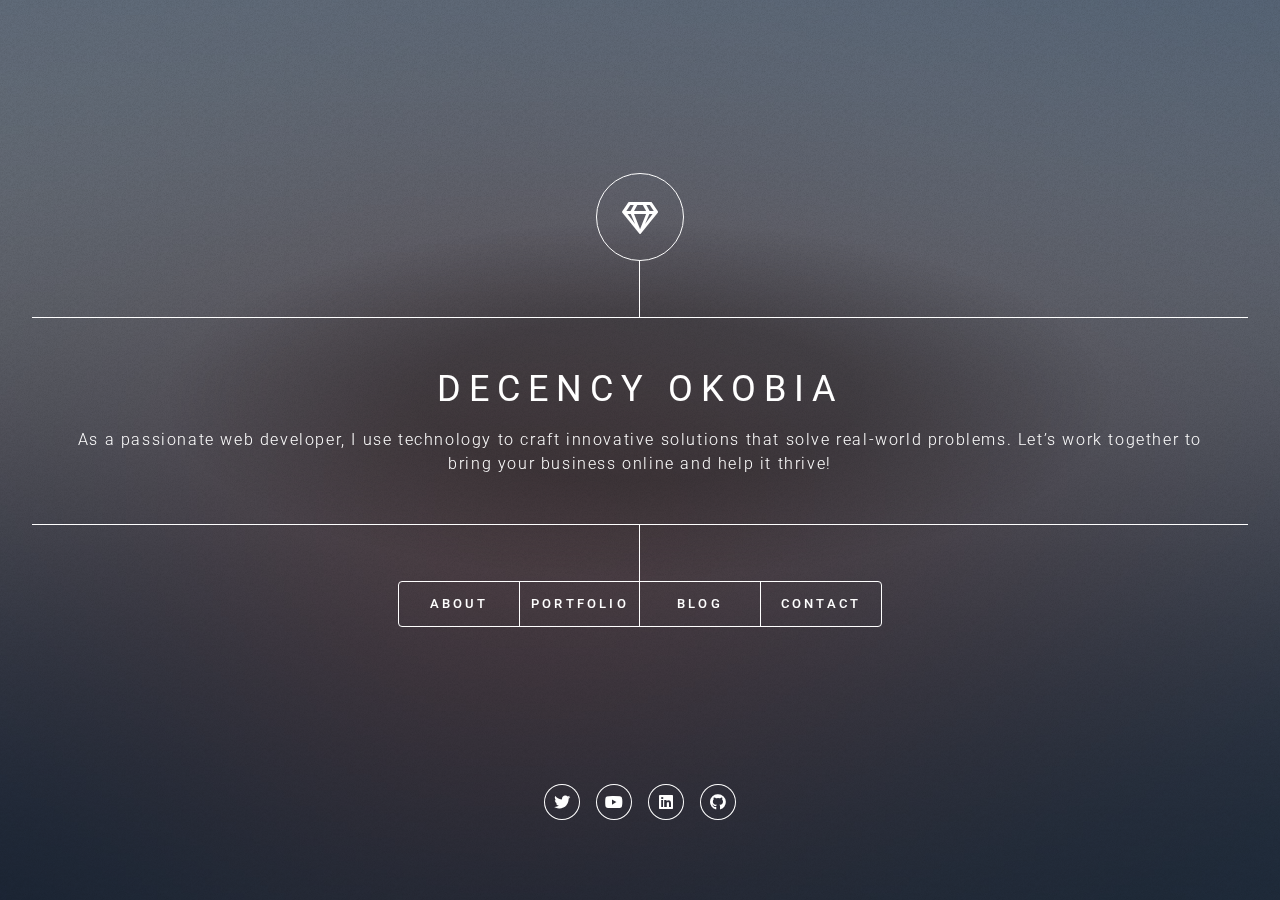
<file: index.html>
<!DOCTYPE html>
<html lang="en">

<head>
	<meta charset="UTF-8">
	<meta name="viewport" content="width=device-width, initial-scale=1.0, user-scalable=no">
	<meta http-equiv="X-UA-Compatible" content="IE=edge">
	<title>Decency Okobia | Web Developer & ICU Nurse | Portfolio</title>
	<meta name="description"
		content="Decency Okobia's portfolio showcasing web development projects, skills in HTML, CSS, JavaScript, React, and a passion for healthcare technology.">
	<meta property="og:title" content="Decency Okobia | Web Developer & ICU Nurse Portfolio">
	<meta property="og:description"
		content="Explore Decency Okobia's portfolio with web development projects and learn about the transition from ICU nurse to tech enthusiast.">
	<meta property="og:image" content="url to thumbnail image">
	<meta property="og:url" content="your website url">

	<link rel="icon" href="./images/decency-favIcon.svg.ico" type="image/x-icon">
	<link rel="icon" href="https://www.yoursite.com/images/decency-favIcon.ico" type="image/x-icon">
	<link rel="icon" href="https://www.yoursite.com/images/decency-favIcon.png" type="image/png">
	<link rel="apple-touch-icon" href="https://www.yoursite.com/images/apple-icon.png">

	<link rel="canonical" href="https://www.yoursite.com/">


	<link rel="stylesheet" href="assets/css/main.css" />
	<noscript>
		<link rel="stylesheet" href="assets/css/noscript.css" />
	</noscript>
</head>

<body class="is-preload">

	<!-- Wrapper -->
	<div id="wrapper">

		<!-- Header -->
		<header id="header">
			<div class="logo">
				<span class="icon fa-gem"></span>
			</div>
			<div class="content">
				<div class="inner">
					<h1>Decency Okobia</h1>
					<p>As a passionate web developer, I use technology to craft innovative solutions that solve
						real-world problems. Let’s work together to bring your business online and help it thrive!</p>

				</div>
			</div>
			<nav>
				<ul>
					<li><a href="#about">About</a></li>
					<li><a href="#portfolio">Portfolio</a></li>
					<li><a href="#blog">Blog</a></li>
					<li><a href="#contact">Contact</a></li>
					<!--<li><a href="#elements">Elements</a></li>-->
				</ul>
			</nav>
		</header>

		<!-- Main -->
		<div id="main">

			<!-- About -->
			<article id="about">
				<h2 class="major">About</h2>
				<p>Hi, I’m Decency! With 8 years of experience as a registered nurse, I’ve worked across
					various fields — ophthalmic, general surgery, medical wards, and intensive care. My journey in
					healthcare taught me the value of precision, problem-solving, and continuous learning.</p>

				<p>Along the way, I developed a deep passion for technology and how it impacts every industry. This
					fascination led me to teach myself web development, where I’ve learned to craft beautiful,
					functional websites. Today, I help businesses and individuals bring their ideas online, creating
					websites that are not only visually appealing but also user-friendly and effective in reaching a
					wider audience.</p>

				<p>Whether you're a small business, a startup, or an individual with a vision, I’m here to help you
					create a strong online presence that stands out.<a href="#portfolio" class="myPortfolioLinks"> See
						my portfolio.</a></p>
			</article>

			<!-- Portfolio -->
			<article id="portfolio">
				<h2 class="major">Portfolio</h2>
				<span class="image main"><a href="https://decencyokobia.github.io/landing-page1/" target="_blank"><img
							src="images/Landing Page.webp" alt="Landing Page" loading="lazy" /></a></span>
				<p>Landing page built with HTML and CSS. Click image above to view.<span> Read about project <a
							class="myPortfolioLinks"
							href="https://github.com/decencyokobia/landing-page1#project-overview" target="_blank">
							here</a>.</span></p>
				<span class="image main"><a href="https://decencyokobia.github.io/ironing4-you/" target="_blank"><img
							src="images/ironing4you.webp" alt="Ironing4you website screenschoot"
							loading="lazy" /></a></span>
				<p>Ironing4you is one of my client's website. It was built with HTML, CSS and JavaScript. Click the
					image above to view.</p>
				<span class="image main"><a href="https://decencyokobia.github.io/Landing-Page-Fictional-Product-/"
						target="_blank"><img src="images/Product Landing Page.webp"
							alt="Product Landing Page website screenschoot" loading="lazy" /></a></span>
				<p>Product landing page built with HTML, CSS and JavaScript. Click the image above to view.
					<span>Read about project <a class="myPortfolioLinks"
							href="https://github.com/decencyokobia/Landing-Page-Fictional-Product-/blob/main/README.md"
							target="_blank">here</a>.</span>
				</p>
				<span class="image main"><a href="https://decencyokobia.github.io/BMI-Calculator/" target="_blank"><img
							src="images/BMI Calculator.webp" alt="bmi calculator app screenschoot" /></a></span>
				<p>BMI Calculator App built with HTML, CSS and JavaScript. Click the image above to view.<span> Read
						about project<a class="myPortfolioLinks" href="https://github.com/decencyokobia/BMI-Calculator"
							target="_blank"> here</a>.</span></p>
				<span class="image main"><a href="https://decencyokobia.github.io/Password-Generator/"
						target="_blank"><img src="images/Password Generator.webp"
							alt="Password Generator app screenschoot" /></a></span>
				<p>Password Generator App built with HTML, CSS and JavaScript. Click the image above to view.<span> Read
						about project
						<a class="myPortfolioLinks" href="https://github.com/decencyokobia/Password-Generator"
							target="_blank">here</a></span></p>
				<span class="image main"><a href="https://decencyokobia.github.io/todolist/" target="_blank"><img
							src="images/todolist.webp" alt="screenshot of todolist app" /></a></span>
				<p>TodoList App built with React and hosted via gh-pages on GitHub. Read about project <span
						class="myPortfolioLinks"><a href="https://github.com/decencyokobia/todolist"
							target="_blank">here</a></span></p>
				<span class="image main"><a href="https://decencyokobia.github.io/expense-tracker/" target="_blank"><img
							src="images/Expense Tracker.webp" alt="screenshot of expense tracker app" /></a></span>
				<p>Expense-Tracker built with React and axios to fetch weather data. Read about project <span
						class="myPortfolioLinks"><a href="https://github.com/decencyokobia/expense-tracker"
							target="_blank">here</a></span></p>
				<p>Ready to bring your ideas to life? Let's collaborate and create something amazing together.
					<span class="myPortfolioLinks"><a href="#contact">Get in Touch</a></span>
				</p>

			</article>

			<!-- blog -->
			<article id="blog">
				<h2 class="major">Blog</h2>
				<h3>My Journey into Programming: From ICU Nurse to Tech Enthusiast</h3>
				<span class="image main"><img src="images/programming-blog.webp"
						alt="image of a programming language" /></span>

				<p>My journey into programming began on November 17, 2024. By profession, I’m a registered nurse, and
					I’ve worked in various specialties. Currently, I’m an ICU nurse and also pursuing my master’s degree
					in advanced practice nursing. I absolutely love my work—caring for critically ill patients and
					striving to provide the best nursing care I can. However, I’ve also been fascinated by how
					technology is transforming healthcare delivery, and I want to be part of that change.</p>

				<p>Although I’ve only been on this programming journey for less than 5 months, I’ve already taught
					myself the fundamentals of HTML, CSS, JavaScript, and am now diving into React. Using these
					technologies, I’ve created static webpages and several small apps, all of which you can explore on
					my <a href="#portfolio" target="_blank" class="myPortfolioLinks">portfolio page</a>.</p>

				<p>The path has definitely come with its challenges. Balancing a 12-hour shift, coupled with 3-hour
					daily commutes, hasn’t been easy. But despite the exhaustion, I’ve managed to stay motivated and
					push through. I’m not trying to pat myself on the back, but I’m proud of the effort I’ve put in so
					far.</p>

				<p>I’ve started this blog to document my journey—both the highs and the lows. I plan to write about the
					technologies I’ve studied, the projects I’ve worked on, and the lessons I’ve learned along the way.
					This blog will serve as a record of my progress and a way to reflect on how far I’ve come.</p>

				<p>If you happen to come across my website or blog, I’d love to hear your thoughts. Please feel free to
					<a href="mailto:deelovestocode@gmail.com" class="myPortfolioLinks">email me</a> any suggestions,
					tips, or advice on how to make this
					journey smoother. I’d really
					appreciate it.
				</p>

				<p>Stay tuned for my next post, where I’ll be diving into HTML—why I think it’s essential and how I’ve
					managed to study it despite a packed schedule.</p>


			</article>


			<!-- Contact -->
			<article id="contact">
				<h2 class="major">Contact</h2>
				<form method="post" action="https://formspree.io/f/mqaeoyyn">
					<div class="fields">
						<div class="field half">
							<label for="name">Name</label>
							<input type="text" name="name" id="name" />
						</div>
						<div class="field half">
							<label for="email">Email</label>
							<input type="text" name="email" id="email" />
						</div>
						<div class="field">
							<label for="message">Message</label>
							<textarea name="message" id="message" rows="4"></textarea>
						</div>
					</div>
					<ul class="actions">
						<li><input type="submit" value="Send Message" class="primary" /></li>
						<li><input type="reset" value="Reset" /></li>
					</ul>
				</form>
				<ul class="icons">
					<li><a href="https://x.com/decency_codes" target="_blank" class="icon brands fa-twitter"><span
								class="label">Twitter</span></a></li>
					<li><a href="https://www.youtube.com/channel/UClxetwDeWZrPzhiRKoIe2nA" target="_blank"
							class="icon brands fa-youtube"><span class="label">YouTube</span></a></li>
					<li><a href="https://www.linkedin.com/in/decency-okobia/" target="_blank"
							class="icon brands fa-linkedin"><span class="label">LinkedIn</span></a></li>
					<li><a href="https://github.com/decencyokobia" target="_blank" class="icon brands fa-github"><span
								class="label">GitHub</span></a></li>
				</ul>
			</article>


		</div>

		<!-- Footer -->
		<footer id="footer">
			<ul class="icons">
				<li><a href="https://x.com/decency_codes" target="_blank" class="icon brands fa-twitter"><span
							class="label">Twitter</span></a></li>
				<li><a href="https://www.youtube.com/channel/UClxetwDeWZrPzhiRKoIe2nA" target="_blank"
						class="icon brands fa-youtube"><span class="label">YouTube</span></a></li>
				<li><a href="https://www.linkedin.com/in/decency-okobia/" target="_blank"
						class="icon brands fa-linkedin"><span class="label">LinkedIn</span></a></li>
				<li><a href="https://github.com/decencyokobia" target="_blank" class="icon brands fa-github"><span
							class="label">GitHub</span></a></li>
			</ul>
		</footer>

	</div>

	<!-- BG -->
	<div id="bg"></div>

	<!-- Scripts -->
	<script src="assets/js/jquery.min.js"></script>
	<script src="assets/js/browser.min.js"></script>
	<script src="assets/js/breakpoints.min.js"></script>
	<script src="assets/js/util.js"></script>
	<script src="assets/js/main.js"></script>

</body>

</html>
</file>
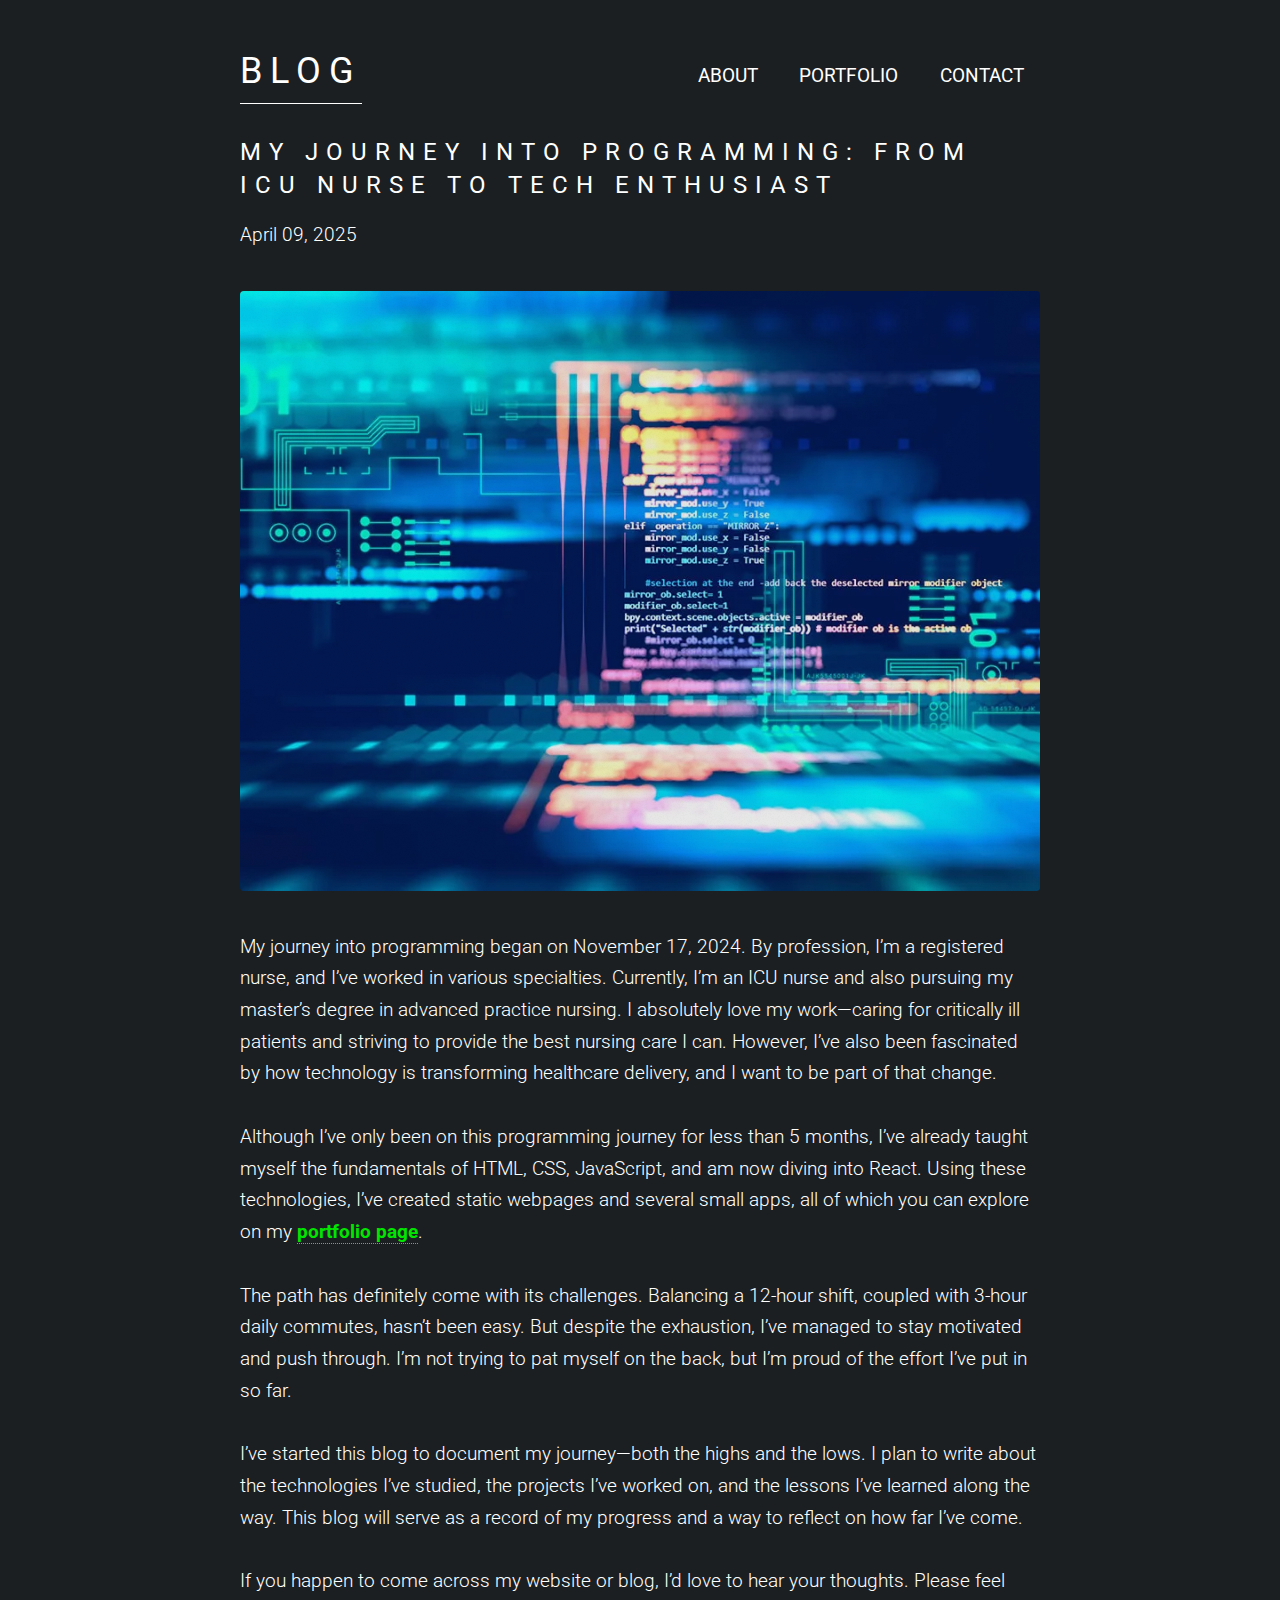
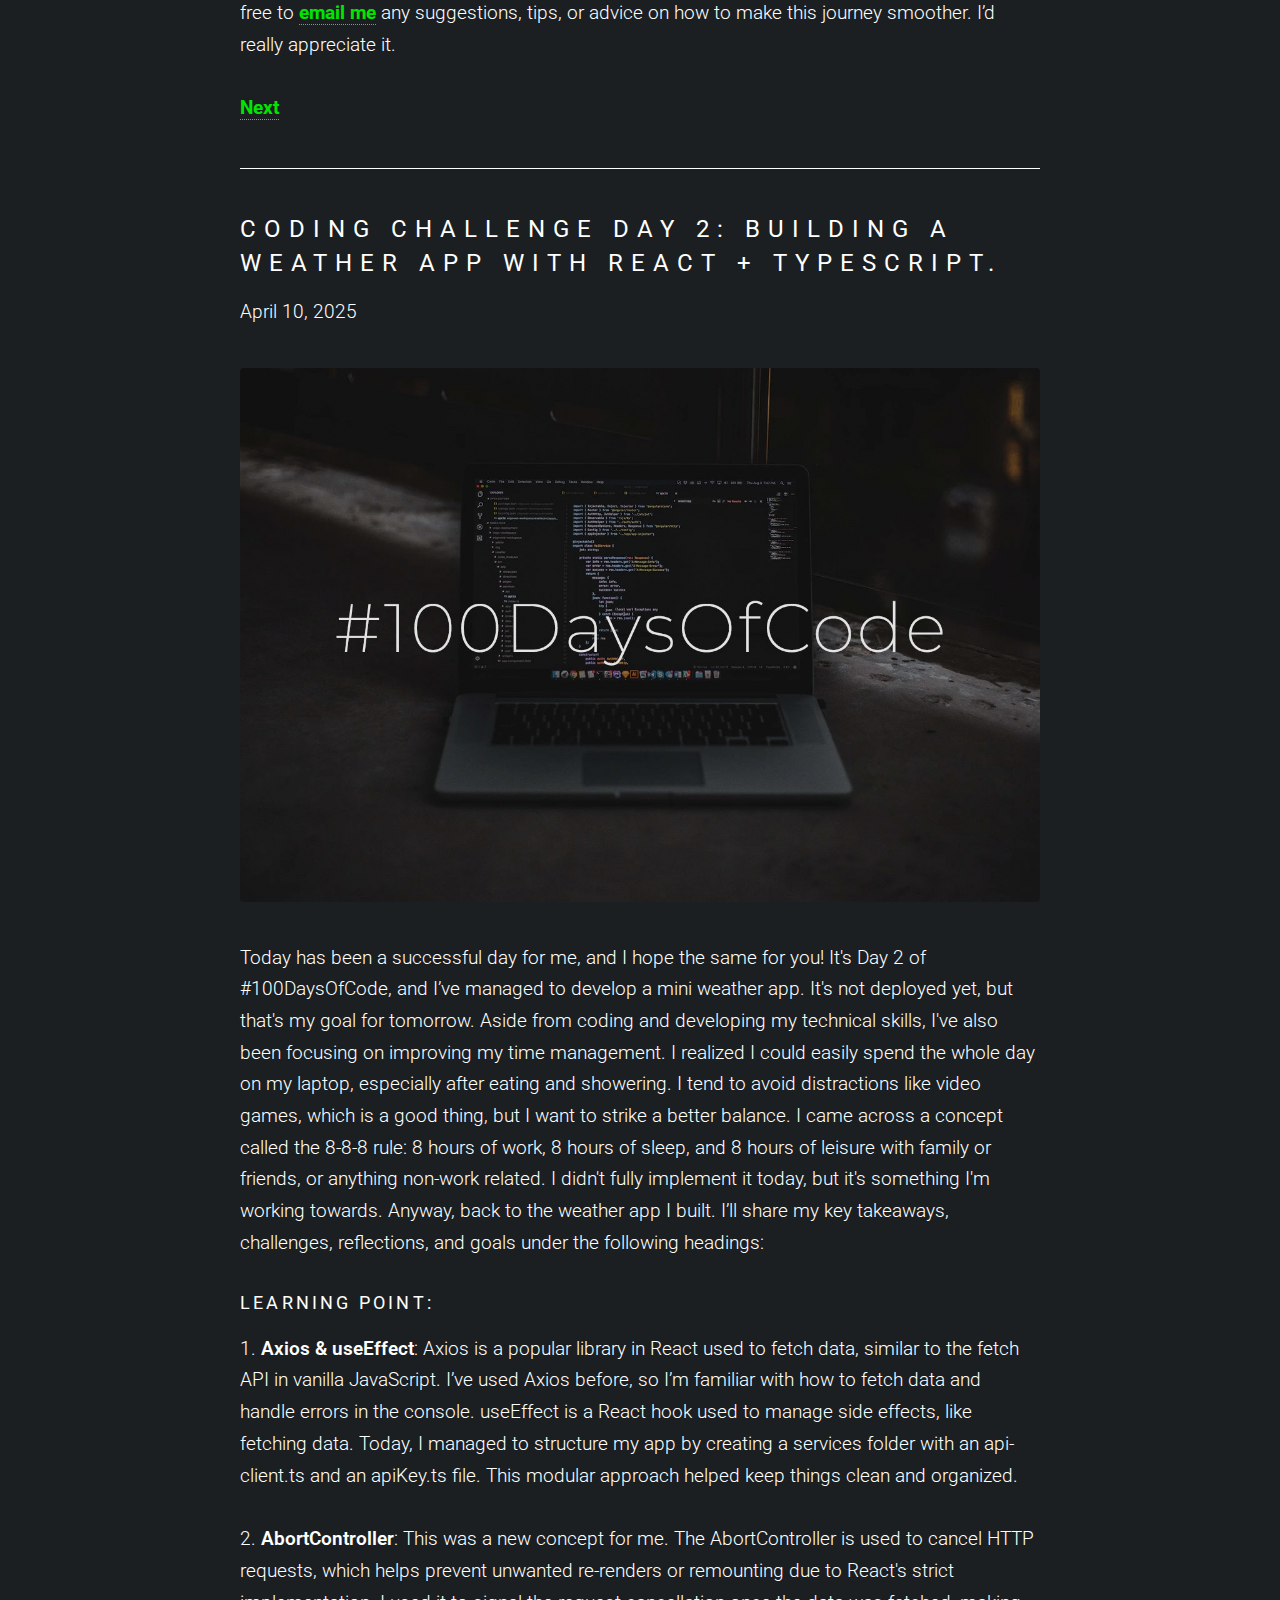
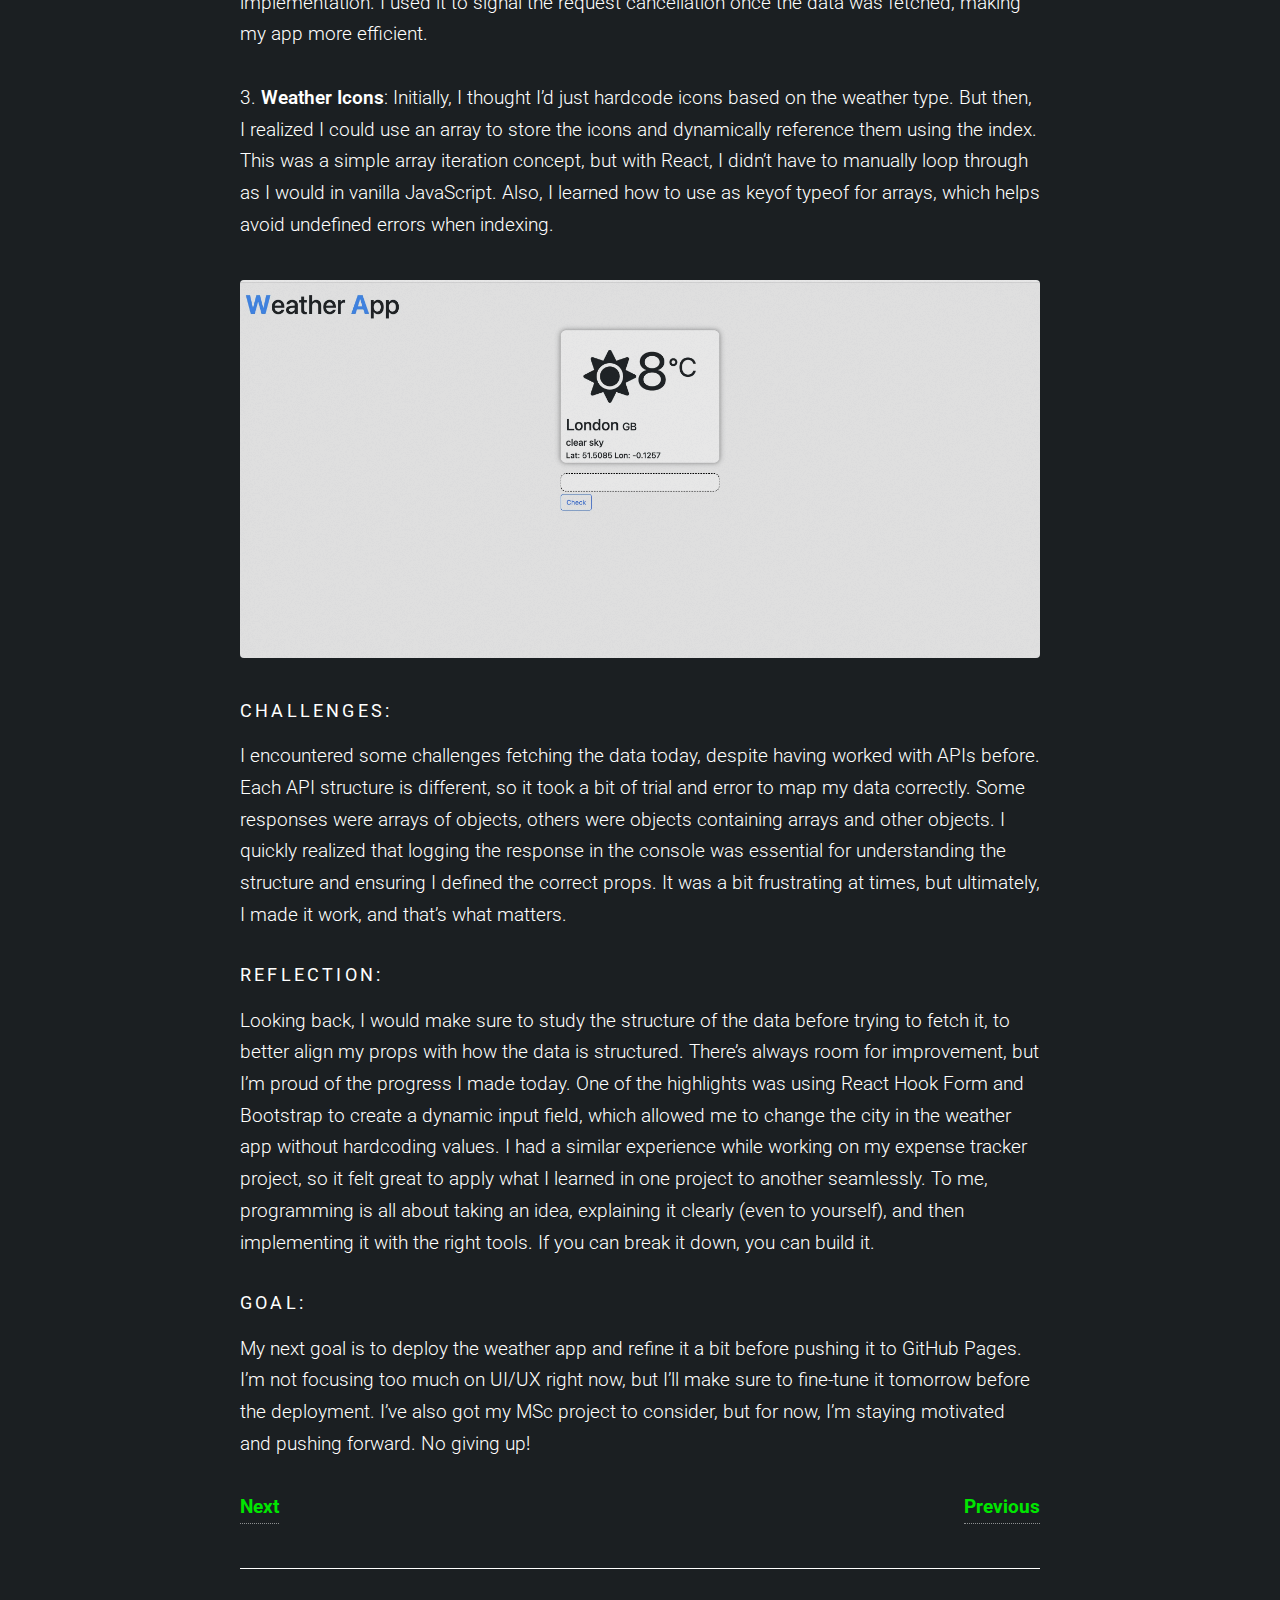
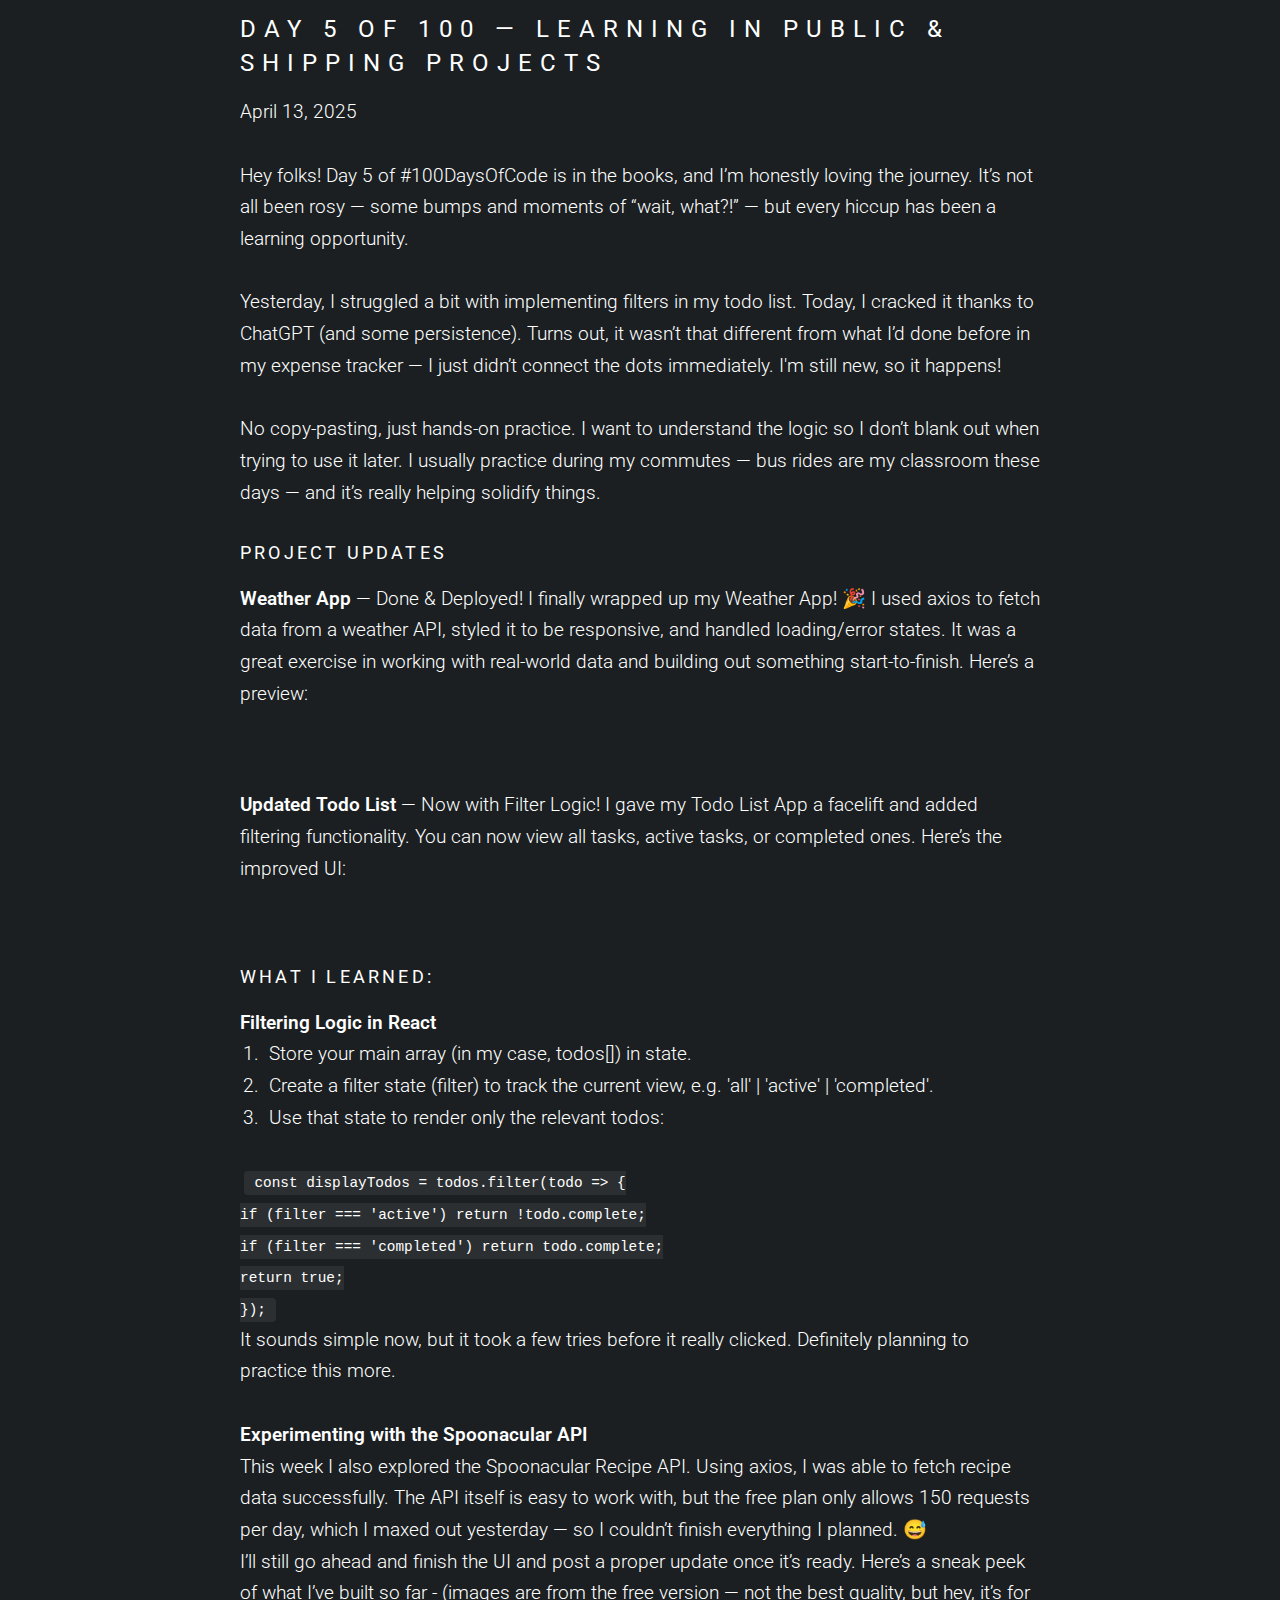
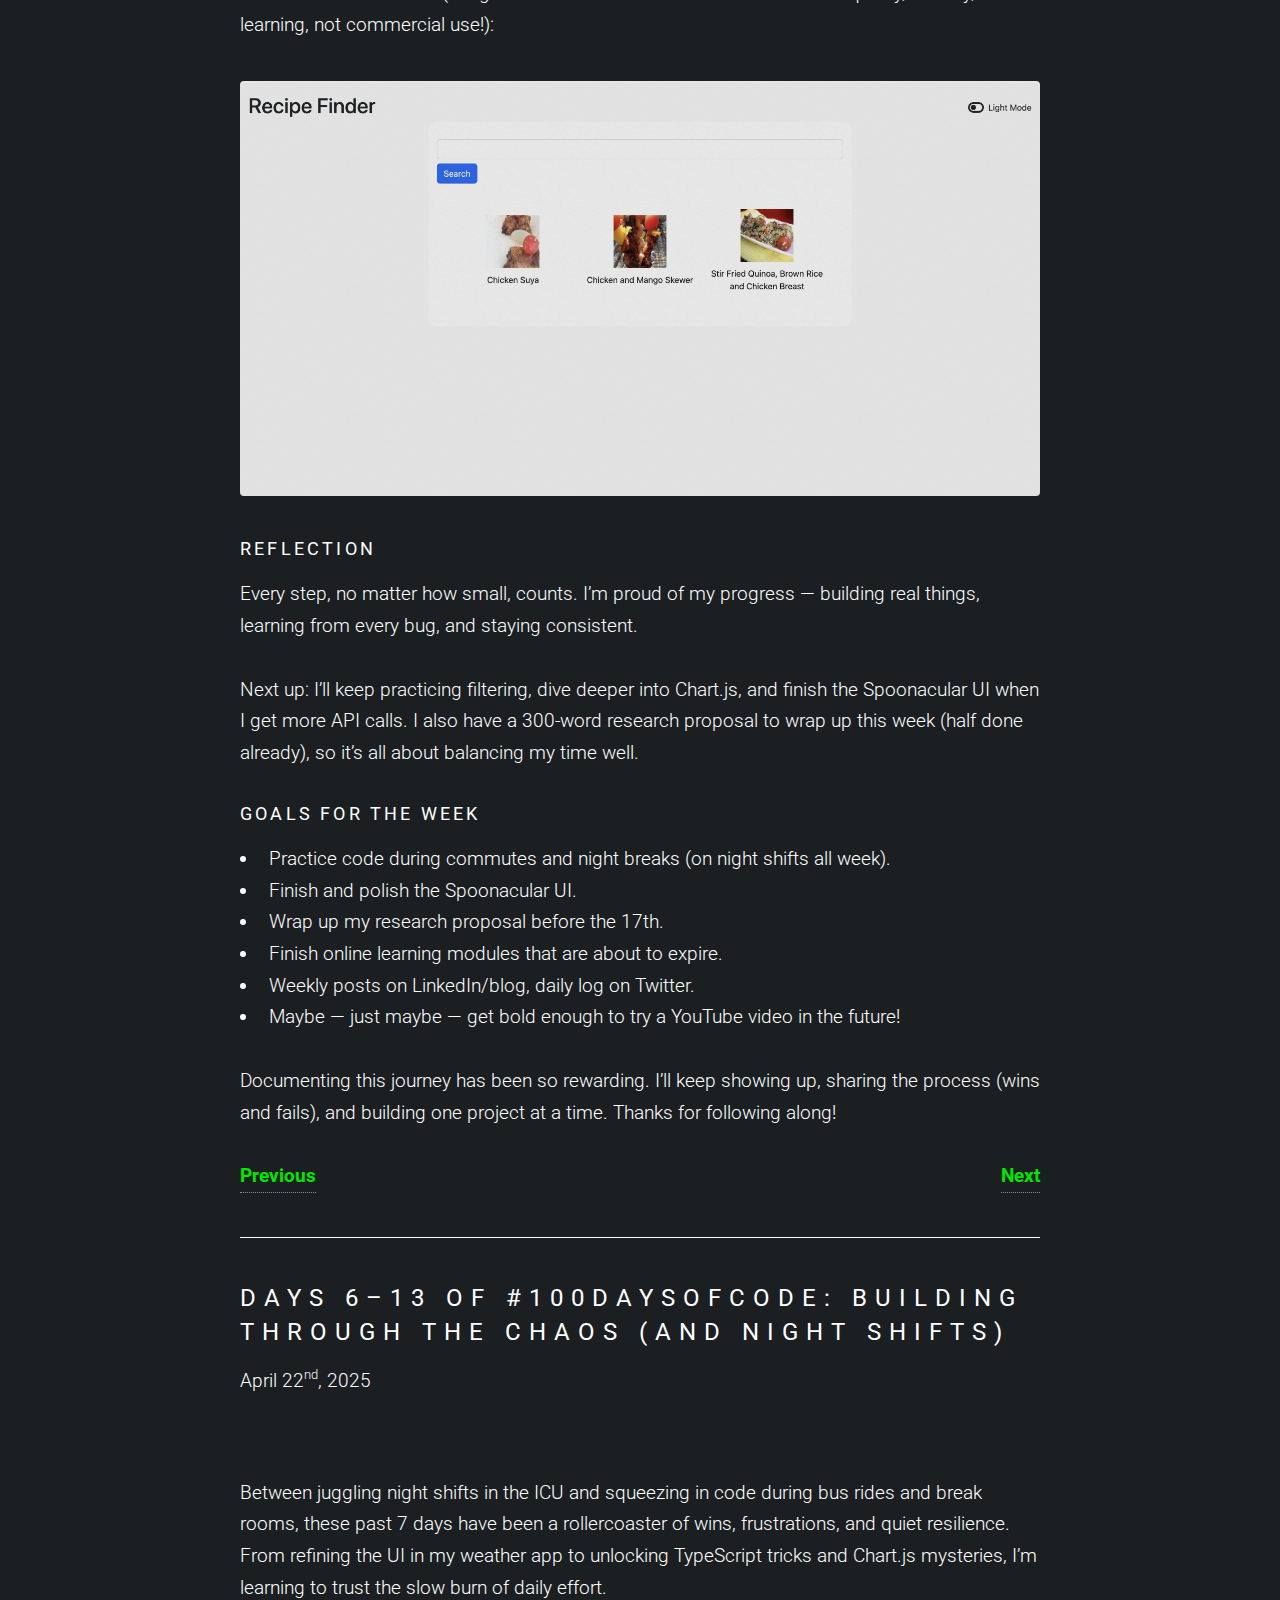
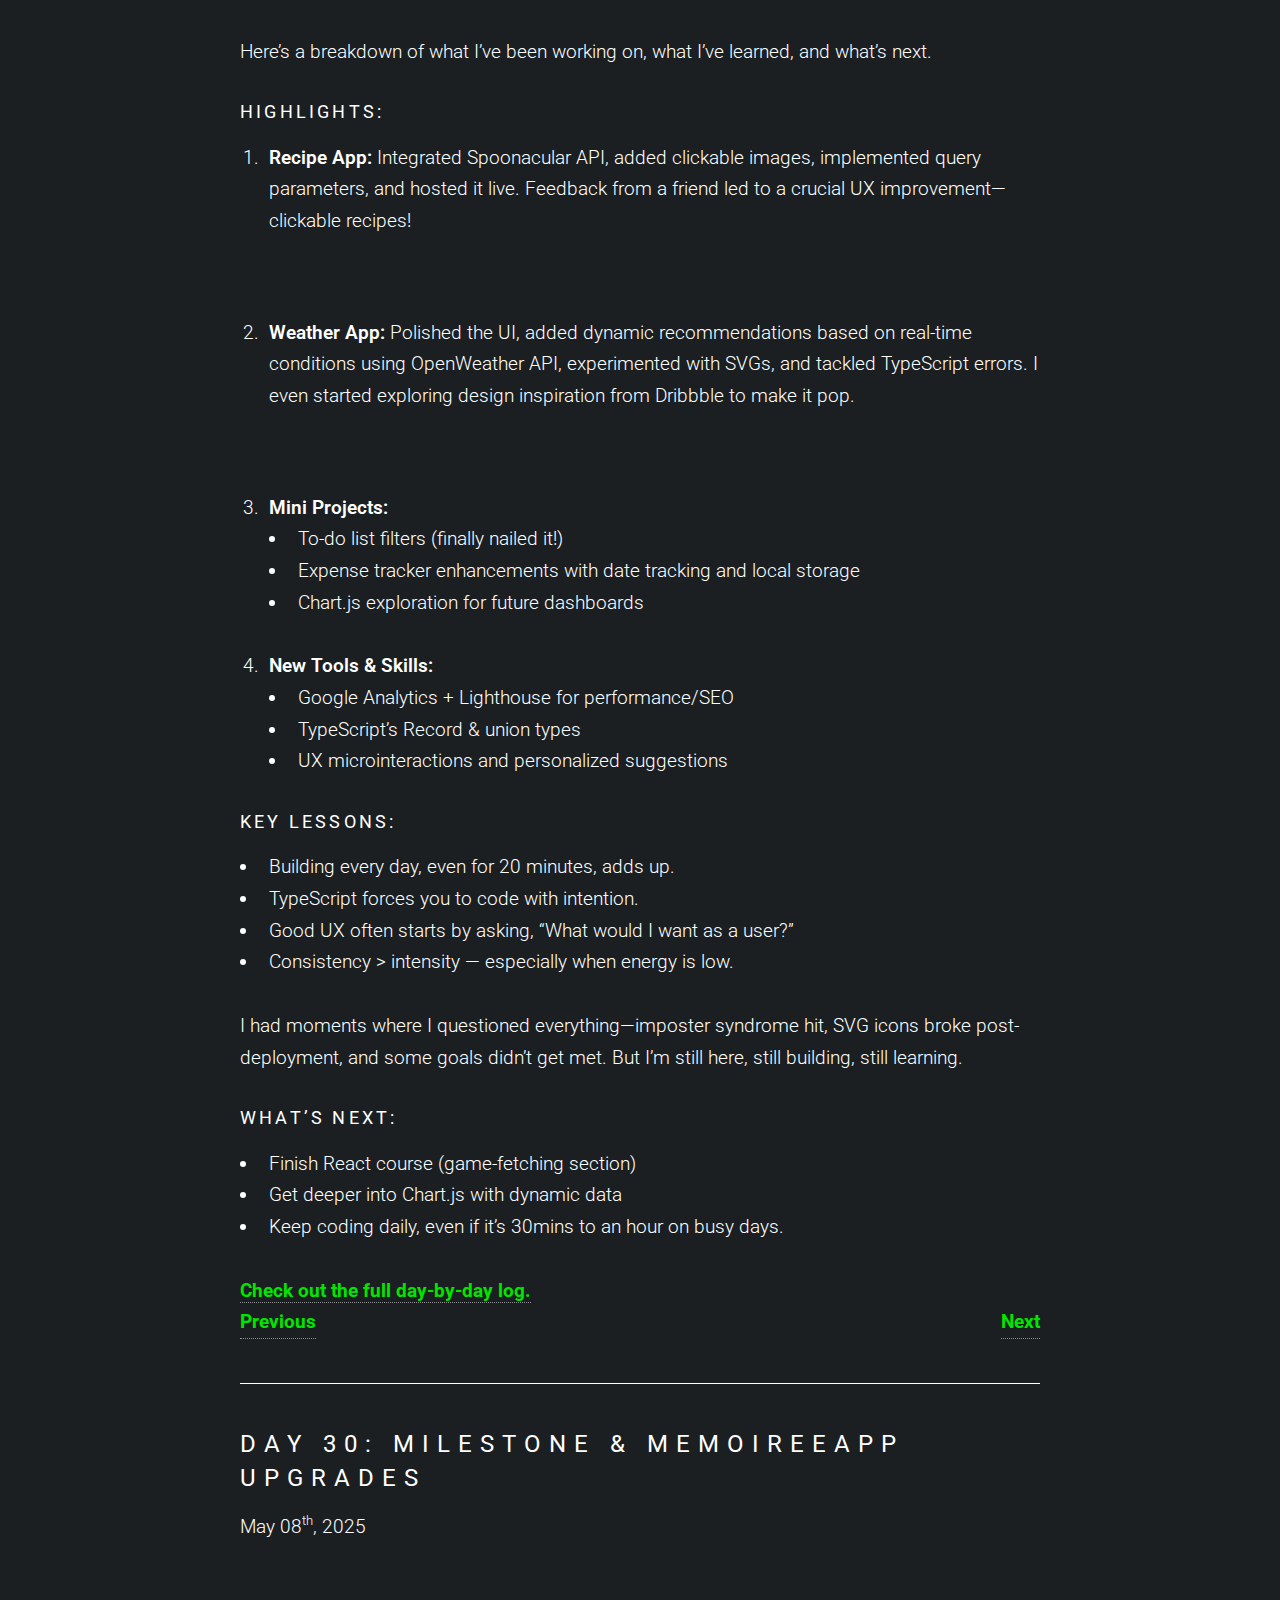
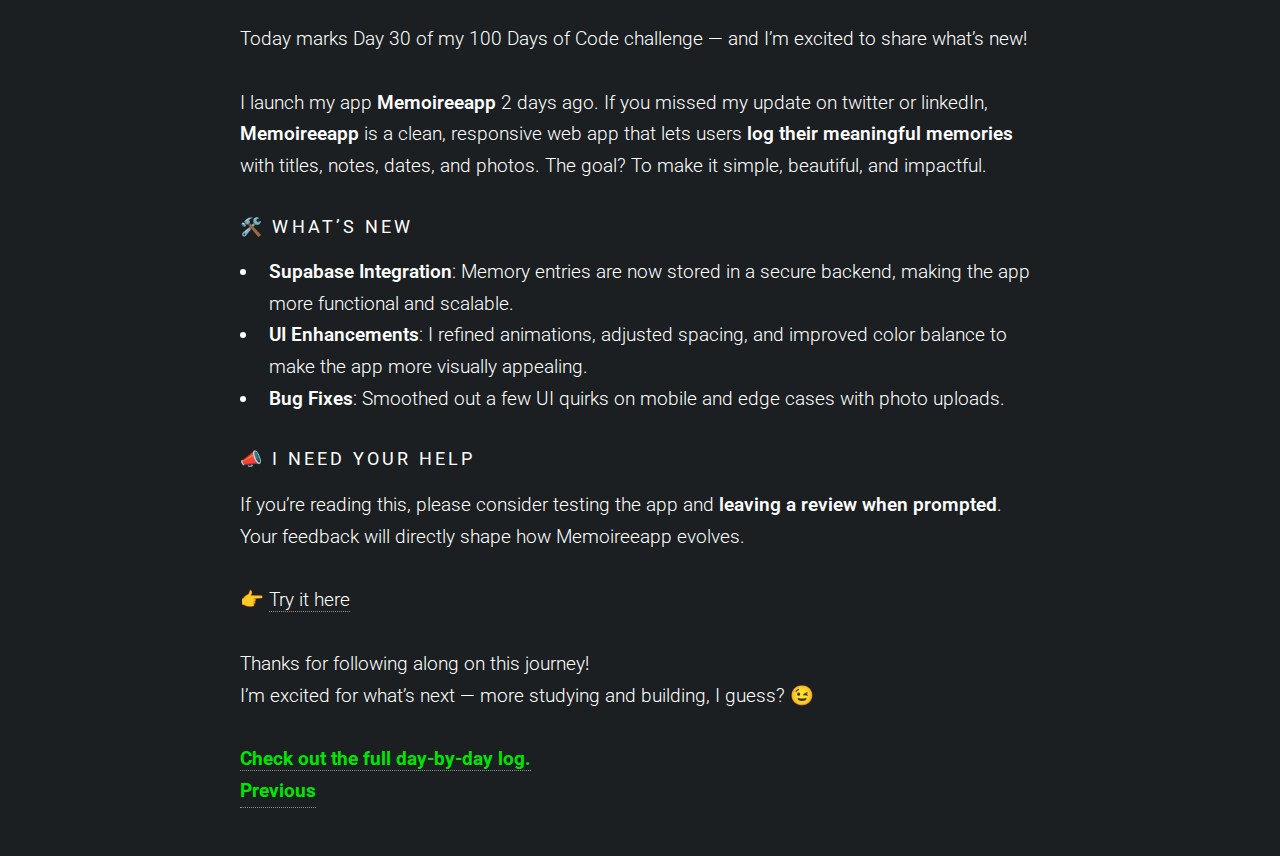
<file: blogpage.html>
<!DOCTYPE html>
<html lang="en">

<head>
    <meta charset="UTF-8">
    <meta name="viewport" content="width=device-width, initial-scale=1.0">
    <meta http-equiv="X-UA-Compatible" content="IE=edge">
    <title>Blog page | Decency Okobia | Web Developer & ICU Nurse | Portfolio</title>
    <meta name="description"
        content="Decency Okobia's portfolio showcasing web development projects, skills in HTML, CSS, JavaScript, React, and a passion for healthcare technology.">
    <meta property="og:title" content="Decency Okobia | Web Developer & ICU Nurse Portfolio">
    <meta property="og:description"
        content="Explore Decency Okobia's portfolio with web development projects and learn about the transition from ICU nurse to tech enthusiast.">
    <meta property="og:image" content="https://decencyokobia.github.io/website/images/portfolio-thumbnail.jpg">
    <meta property="og:url" content="https://decencyokobia.github.io/website/">
    <meta name="keywords" content="Web Developer, ICU Nurse, Portfolio, HTML, CSS, JavaScript, React">
    <meta name="author" content="Decency Okobia">
    <meta property="og:image" content="https://decencyokobia.github.io/website/images/portfolio-thumbnail.jpg">

    <link rel="icon" href="https://decencyokobia.github.io/website/images/decency-favIcon.png" type="image/png">
    <link rel="icon" href="./images/decency-favIcon.svg.ico" type="image/x-icon">
    <link rel="apple-touch-icon" href="https://decencyokobia.github.io/website/images/apple-icon.png">
    <link rel="canonical" href="https://decencyokobia.github.io/website/">

    <link rel="preload" href="assets/js/jquery.min.js" as="script">
    <link rel="preload" href="assets/js/browser.min.js" as="script">
    <link rel="preload" href="assets/js/breakpoints.min.js" as="script">
    <link rel="preload" href="assets/js/util.js" as="script">
    <link rel="preload" href="assets/js/main.js" as="script">

    <link rel="stylesheet" href="assets/css/main.css" />
    <noscript>
        <link rel="stylesheet" href="assets/css/noscript.css" />
    </noscript>
</head>

<body class="is-preload">

    <!-- Google tag (gtag.js) -->
    <script async src="https://www.googletagmanager.com/gtag/js?id=G-BEVMYTGVKY"></script>
    <script>
        window.dataLayer = window.dataLayer || [];
        function gtag() { dataLayer.push(arguments); }
        gtag('js', new Date());

        gtag('config', 'G-BEVMYTGVKY');
    </script>

    <!-- Wrapper -->
    <div id="wrapper">

        <div class="blogPost-container">

            <!--c blog Posts-->
            <article id="blog">
                <div class="navigation-header">
                    <h1 class="major">Blog</h1>
                    <!--Navigation-->
                    <nav class="blogpostNav">
                        <div>
                            <div id="mobileMenuBar">
                                <svg xmlns="http://www.w3.org/2000/svg" height="35px" viewBox="0 -960 960 960"
                                    width="35px" fill="#fff">
                                    <path d="M120-240v-80h720v80H120Zm0-200v-80h720v80H120Zm0-200v-80h720v80H120Z" />
                                </svg>
                            </div>
                            <div id="mobileCloseBar">
                                <svg xmlns="http://www.w3.org/2000/svg" height="35px" viewBox="0 -960 960 960"
                                    width="35px" fill="#fff">
                                    <path
                                        d="m256-200-56-56 224-224-224-224 56-56 224 224 224-224 56 56-224 224 224 224-56 56-224-224-224 224Z" />
                                </svg>
                            </div>
                            <ul id="blogSideBar">
                                <li><a href="index.html#about" title="link to about page">About</a></li>
                                <li><a href="index.html#portfolio" title="link to portfolio page">Portfolio</a></li>
                                <li><a href="index.html#contact" title="link to contact page">Contact</a></li>
                            </ul>
                        </div>

                        <ul id="blog-links">
                            <li><a href="index.html#about" title="link to about page">About</a></li>
                            <li><a href="index.html#portfolio" title="link to portfolio page">Portfolio</a></li>
                            <li><a href="index.html#contact" title="link to contact page">Contact</a></li>
                        </ul>
                    </nav>
                </div>

                <!--Posts-->

                <section id="post1">
                    <h2>My Journey into Programming: From ICU Nurse to Tech Enthusiast</h2>
                    <p>April 09, 2025</p>
                    <span class="image main"><img src="images/programming-blog.webp"
                            alt="image of a programming language" loading="lazy" /></span>

                    <p>My journey into programming began on November 17, 2024. By profession, I’m a registered nurse,
                        and
                        I’ve worked in various specialties. Currently, I’m an ICU nurse and also pursuing my master’s
                        degree
                        in advanced practice nursing. I absolutely love my work—caring for critically ill patients and
                        striving to provide the best nursing care I can. However, I’ve also been fascinated by how
                        technology is transforming healthcare delivery, and I want to be part of that change.</p>

                    <p>Although I’ve only been on this programming journey for less than 5 months, I’ve already taught
                        myself the fundamentals of HTML, CSS, JavaScript, and am now diving into React. Using these
                        technologies, I’ve created static webpages and several small apps, all of which you can explore
                        on
                        my <a href="#portfolio" target="_blank" class="myPortfolioLinks">portfolio page</a>.</p>

                    <p>The path has definitely come with its challenges. Balancing a 12-hour shift, coupled with 3-hour
                        daily commutes, hasn’t been easy. But despite the exhaustion, I’ve managed to stay motivated and
                        push through. I’m not trying to pat myself on the back, but I’m proud of the effort I’ve put in
                        so
                        far.</p>

                    <p>I’ve started this blog to document my journey—both the highs and the lows. I plan to write about
                        the
                        technologies I’ve studied, the projects I’ve worked on, and the lessons I’ve learned along the
                        way.
                        This blog will serve as a record of my progress and a way to reflect on how far I’ve come.</p>

                    <p>If you happen to come across my website or blog, I’d love to hear your thoughts. Please feel free
                        to
                        <a href="mailto:deelovestocode@gmail.com" class="myPortfolioLinks">email me</a> any suggestions,
                        tips, or advice on how to make this
                        journey smoother. I’d really
                        appreciate it.
                    </p>
                    <a href="#post2" class="myPortfolioLinks" title="100 days of code challenge">Next</a>

                </section>
                <hr />
                <section id="post2">
                    <h2>Coding Challenge Day 2: Building a weather app with react + typescript.</h2>
                    <p>April 10, 2025</p>
                    <span class="image main"><img src="images/100daysofcode.webp"
                            alt="poster on the 100 days of code challenge" loading="lazy" /></span>

                    <p>Today has been a successful day for me, and I hope the same for you! It's Day 2 of
                        #100DaysOfCode, and I’ve managed to develop a mini weather app. It's not deployed yet, but
                        that's my goal for tomorrow. Aside from coding and developing my technical skills, I've also
                        been focusing on improving my time management. I realized I could easily spend the whole day on
                        my laptop, especially after eating and showering. I tend to avoid distractions like video games,
                        which is a good thing, but I want to strike a better balance.

                        I came across a concept called the 8-8-8 rule: 8 hours of work, 8 hours of sleep, and 8 hours of
                        leisure with family or friends, or anything non-work related. I didn't fully implement it today,
                        but it's something I'm working towards. Anyway, back to the weather app I built. I’ll share my
                        key takeaways, challenges, reflections, and goals under the following headings:</p>
                    <section>
                        <h3>learning point:</h3>

                        <p>1. <b>Axios & useEffect</b>:
                            Axios is a popular library in React used to fetch data, similar to the fetch API in vanilla
                            JavaScript. I’ve used Axios before, so I’m familiar with how to fetch data and handle errors
                            in the console. useEffect is a React hook used to manage side effects, like fetching data.
                            Today, I managed to structure my app by creating a services folder with an api-client.ts and
                            an apiKey.ts file. This modular approach helped keep things clean and organized.</p>

                        <p>2. <b>AbortController</b>:
                            This was a new concept for me. The AbortController is used to cancel HTTP requests, which
                            helps prevent unwanted re-renders or remounting due to React's strict implementation. I used
                            it to signal the request cancellation once the data was fetched, making my app more
                            efficient.</p>

                        <p>3. <b>Weather Icons</b>:
                            Initially, I thought I’d just hardcode icons based on the weather type. But then, I realized
                            I could use an array to store the icons and dynamically reference them using the index. This
                            was a simple array iteration concept, but with React, I didn’t have to manually loop through
                            as I would in vanilla JavaScript. Also, I learned how to use as keyof typeof for arrays,
                            which helps avoid undefined errors when indexing.</p>
                        <span class="image main"><img src="images/screenshot of my weather app.webp"
                                alt="screenshot of my weather app built with react" loading="lazy" /></span>
                    </section>
                    <section>
                        <h3>Challenges:</h3>
                        <p>I encountered some challenges fetching the data today, despite having worked with APIs
                            before. Each API structure is different, so it took a bit of trial and error to map my data
                            correctly. Some responses were arrays of objects, others were objects containing arrays and
                            other objects. I quickly realized that logging the response in the console was essential for
                            understanding the structure and ensuring I defined the correct props. It was a bit
                            frustrating at times, but ultimately, I made it work, and that’s what matters. </p>
                    </section>
                    <section>
                        <h3>Reflection:</h3>
                        <p>Looking back, I would make sure to study the structure of the data before trying to fetch it,
                            to better align my props with how the data is structured. There’s always room for
                            improvement, but I’m proud of the progress I made today. One of the highlights was using
                            React Hook Form and Bootstrap to create a dynamic input field, which allowed me to change
                            the city in the weather app without hardcoding values. I had a similar experience while
                            working on my expense tracker project, so it felt great to apply what I learned in one
                            project to another seamlessly. To me, programming is all about taking an idea, explaining it
                            clearly (even to yourself), and then implementing it with the right tools. If you can break
                            it down, you can build it.</p>
                    </section>
                    <section>
                        <h3>Goal:</h3>
                        <p>My next goal is to deploy the weather app and refine it a bit before pushing it to GitHub
                            Pages. I’m not focusing too much on UI/UX right now, but I’ll make sure to fine-tune it
                            tomorrow before the deployment. I’ve also got my MSc project to consider, but for now, I’m
                            staying motivated and pushing forward. No giving up!</p>
                    </section>
                </section>
                <div class="blogPostFooter">
                    <a href="#post3" class="myPortfolioLinks"
                        title="Day 5 of 100 — Learning in Public & Shipping Projects">Next</a>
                    <a href="#post1" class="myPortfolioLinks"
                        title="My Journey into Programming: From ICU Nurse to Tech Enthusiast">Previous</a>
                </div>
                <hr />
                <section id="post3">
                    <h2>Day 5 of 100 — Learning in Public & Shipping Projects</h2>
                    <p>April 13, 2025</p>

                    <p>Hey folks! Day 5 of #100DaysOfCode is in the books, and I’m honestly loving the journey. It’s not
                        all been rosy — some bumps and moments of “wait, what?!” — but every hiccup has been a learning
                        opportunity.<br><br>

                        Yesterday, I struggled a bit with implementing filters in my todo list. Today, I cracked it
                        thanks to ChatGPT (and some persistence). Turns out, it wasn’t that different from what I’d done
                        before in my expense tracker — I just didn’t connect the dots immediately. I'm still new, so it
                        happens!<br><br>

                        No copy-pasting, just hands-on practice. I want to understand the logic so I don’t blank out
                        when trying to use it later. I usually practice during my commutes — bus rides are my classroom
                        these days — and it’s really helping solidify things.</p>

                    <h3>Project Updates</h3>
                    <b>Weather App</b> — Done & Deployed!
                    I finally wrapped up my Weather App! 🎉
                    I used axios to fetch data from a weather API, styled it to be responsive, and handled loading/error
                    states. It was a great exercise in working with real-world data and building out something
                    start-to-finish.

                    Here’s a preview: <span class="image main"><a href="https://decencyokobia.github.io/weather-app/"
                            target="_blank" title="weather app developed with react and typescript"
                            aria-label="weather app"><img src="images/new-weather-image.webp"
                                alt="screenshot of weather app" loading="lazy" /></a></span>


                    <b>Updated Todo List</b> — Now with Filter Logic!
                    I gave my Todo List App a facelift and added filtering functionality. You can now view all tasks,
                    active tasks, or completed ones.

                    Here’s the improved UI: <span class="image main"><a href="https://decencyokobia.github.io/todolist/"
                            target="_blank" title="todolist developed with react and typescript"
                            aria-label="todolist"><img src="images/updated todolist.webp"
                                alt="screenshot of todolist app" loading="lazy" /></a></span>

                    <h3>What I Learned:</h3>
                    <b>Filtering Logic in React</b>
                    <ol>
                        <li>Store your main array (in my case, todos[]) in state.</li>

                        <li>Create a filter state (filter) to track the current view, e.g. 'all' | 'active' |
                            'completed'.</li>

                        <li>Use that state to render only the relevant todos:</li>
                    </ol>
                    <code>const displayTodos = todos.filter(todo => {<br>
                if (filter === 'active') return !todo.complete;<br>
                if (filter === 'completed') return todo.complete;<br>
                return true;<br>
              });</code>
                    <p>It sounds simple now, but it took a few tries before it really clicked. Definitely planning to
                        practice this more.
                    </p>
                    <p>
                        <b>Experimenting with the Spoonacular API</b><br>
                        This week I also explored the Spoonacular Recipe API. Using axios, I was able to fetch recipe
                        data successfully. The API itself is easy to work with, but the free plan only allows 150
                        requests per day, which I maxed out yesterday — so I couldn’t finish everything I planned.
                        😅<br>

                        I’ll still go ahead and finish the UI and post a proper update once it’s ready. Here’s a sneak
                        peek of what I’ve built so far -
                        (images are from the free version — not the best quality, but
                        hey, it’s for learning, not commercial use!):
                        <span class="image main"><img src="./images/recipe-app.webp"
                                alt="ongoing recipe app built with react + typescript"></span>
                    </p>
                    <h3>Reflection</h3>
                    <p>Every step, no matter how small, counts. I’m proud of my progress — building real things,
                        learning from every bug, and staying consistent.<br><br>

                        Next up: I’ll keep practicing filtering, dive deeper into Chart.js, and finish the
                        Spoonacular
                        UI when I get more API calls. I also have a 300-word research proposal to wrap up this week
                        (half done already), so it’s all about balancing my time well.
                    </p>
                    <h3>Goals for the Week</h3>
                    <ul>
                        <li>Practice code during commutes and night breaks (on night shifts all week).</li>

                        <li>Finish and polish the Spoonacular UI.</li>

                        <li>Wrap up my research proposal before the 17th.</li>

                        <li>Finish online learning modules that are about to expire.</li>

                        <li>Weekly posts on LinkedIn/blog, daily log on Twitter.</li>

                        <li>Maybe — just maybe — get bold enough to try a YouTube video in the future!</li>
                    </ul>
                    <p>Documenting this journey has been so rewarding. I’ll keep showing up, sharing the process (wins
                        and fails), and building one project at a time.

                        Thanks for following along!</p>

                    <div class="blogPostFooter">
                        <a href="#post2" class="myPortfolioLinks"
                            title="Coding Challenge Day 2: Building a weather app with react + typescript.">Previous</a>
                        <a href="#post4" class="myPortfolioLinks"
                            title="Days 6–13 of #100DaysOfCode: Building Through the Chaos (and Night Shifts)">Next</a>
                    </div>
                </section>
                <hr />
                <section id="post4">
                    <h2>Days 6–13 of #100DaysOfCode: Building Through the Chaos (and Night Shifts)</h2>
                    <p>April 22<sup>nd</sup>, 2025</p>
                    <span class="image main"><img src="images/blog-post4.webp" alt="my image for blog post 4"
                            loading="lazy" /></span>
                    <p>
                        Between juggling night shifts in the ICU and squeezing in code during bus rides and break rooms,
                        these past 7 days have been a rollercoaster of wins, frustrations, and quiet resilience. From
                        refining the UI in my weather app to unlocking TypeScript tricks and Chart.js mysteries, I’m
                        learning to trust the slow burn of daily effort.</p>

                    <p>Here’s a breakdown of what I’ve been working on, what I’ve learned, and what’s next.
                    </p>

                    <h3>Highlights:</h3>
                    <ol>
                        <li>
                            <b>Recipe App:</b>
                            Integrated Spoonacular API, added clickable images, implemented query parameters, and hosted
                            it live. Feedback from a friend led to a crucial UX improvement—clickable recipes!<br>
                            <span class="image main"><a href="https://decencyokobia.github.io/mini-recipe-app/"
                                    title="my recipe app built with spoonocular api" target="_blank"><img
                                        src="images/recipe-app-blogpost.webp" alt="my recipe app new update screenshot"
                                        loading="lazy" /></a></span>
                        </li>

                        <li>
                            <b>Weather App:</b>
                            Polished the UI, added dynamic recommendations based on real-time conditions using
                            OpenWeather API, experimented with SVGs, and tackled TypeScript errors. I even started
                            exploring design inspiration from Dribbble to make it pop.<br>
                            <span class="image main"><a href="https://decencyokobia.github.io/weather-app/"
                                    title="new weather app updated version" target="_blank"><img
                                        src="images/updated-weather-app-shot.webp"
                                        alt="screenshot of my weather app new update" loading="lazy" /></a></span>
                        </li>

                        <li>
                            <b>Mini Projects:</b>
                            <ul>
                                <li>To-do list filters (finally nailed it!)</li>

                                <li>Expense tracker enhancements with date tracking and local storage</li>

                                <li>Chart.js exploration for future dashboards</li>
                            </ul>
                        </li>

                        <li>
                            <b>New Tools & Skills:</b>
                            <ul>
                                <li>Google Analytics + Lighthouse for performance/SEO</li>

                                <li>TypeScript’s Record & union types</li>

                                <li>UX microinteractions and personalized suggestions</li>
                            </ul>
                        </li>
                    </ol>

                    <h3>Key Lessons:</h3>
                    <ul>
                        <li>Building every day, even for 20 minutes, adds up.</li>

                        <li>TypeScript forces you to code with intention.</li>

                        <li>Good UX often starts by asking, “What would I want as a user?”</li>

                        <li>Consistency > intensity — especially when energy is low.</li>
                    </ul>

                    <p>I had moments where I questioned everything—imposter syndrome hit, SVG icons broke
                        post-deployment, and some goals didn’t get met. But I’m still here, still building, still
                        learning.</p>

                    <h3>What’s Next:</h3>
                    <ul>

                        <li>Finish React course (game-fetching section)</li>

                        <li>Get deeper into Chart.js with dynamic data</li>

                        <li>Keep coding daily, even if it’s 30mins to an hour on busy days.</li>
                    </ul>
                    <a href="https://github.com/decencyokobia/100-days-of-code-log" target="_blank"
                        title="a link to my daily coding log" class="myPortfolioLinks">Check out the full day-by-day
                        log.</a>
                    <div class="blogPostFooter">
                        <a href="#post3" class="myPortfolioLinks"
                            title="Day 5 of 100 — Learning in Public & Shipping Projects">Previous</a>
                        <a href="#post5" class="myPortfolioLinks"
                            title="Day 30: Milestone & Memoireeapp Upgrades">Next</a>
                    </div>
                </section>
                <hr />
                <!--Blog post 5-->

                <section id="post5">

                    <h2>Day 30: Milestone &amp; Memoireeapp Upgrades</h2>
                    <p>May 08<sup>th</sup>, 2025</p>
                    <span class="image main"><img src="images/memoireeapp-screenshort.webp"
                            alt="my image for blog post 5" loading="lazy" /></span>

                    <section>
                        <p>Today marks Day 30 of my 100 Days of Code challenge — and I’m excited to share what’s new!
                        </p>
                        <p>I launch my app <strong>Memoireeapp</strong> 2 days ago. If you missed my update on twitter
                            or linkedIn, <strong>Memoireeapp</strong> is a clean, responsive web app that lets users
                            <strong>log their meaningful memories</strong> with titles, notes, dates, and photos. The
                            goal? To make it simple, beautiful, and impactful.
                        </p>
                    </section>

                    <section>
                        <h3>🛠️ What’s New</h3>
                        <ul>
                            <li><strong>Supabase Integration</strong>: Memory entries are now stored in a secure
                                backend, making the app more functional and scalable.</li>
                            <li><strong>UI Enhancements</strong>: I refined animations, adjusted spacing, and improved
                                color balance to make the app more visually appealing.</li>
                            <li><strong>Bug Fixes</strong>: Smoothed out a few UI quirks on mobile and edge cases with
                                photo uploads.</li>
                        </ul>
                    </section>

                    <section>
                        <h3>📣 I Need Your Help</h3>
                        <p>If you’re reading this, please consider testing the app and <strong>leaving a review when
                                prompted</strong>. Your feedback will directly shape how Memoireeapp evolves.</p>
                        <p>👉 <a href="https://www.memoireeapp.com/" target="_blank" rel="noopener">Try it here</a></p>
                    </section>

                    <footer>
                        <p>Thanks for following along on this journey!<br>
                            I’m excited for what’s next — more studying and building, I guess? 😉</p>
                    </footer>
                    <a href="https://github.com/decencyokobia/100-days-of-code-log" target="_blank"
                        title="a link to my daily coding log" class="myPortfolioLinks">Check out the full day-by-day
                        log.</a>
                    <div class="blogPostFooter">
                        <a href="#post4" class="myPortfolioLinks"
                            title="Days 6–13 of #100DaysOfCode: Building Through the Chaos (and Night Shifts)">Previous</a>
                    </div>
                </section>


            </article>
        </div>
    </div>

    <script src="blogpost.js"></script>

</body>

</html>
</file>
<file: assets/css/noscript.css>
/*
	Dimension by HTML5 UP
	html5up.net | @ajlkn
	Free for personal and commercial use under the CCA 3.0 license (html5up.net/license)
*/

/* BG */

	body.is-preload #bg:before {
		background-color: transparent;
	}

/* Header */

	body.is-preload #header {
		-moz-filter: none;
		-webkit-filter: none;
		-ms-filter: none;
		filter: none;
	}

		body.is-preload #header > * {
			opacity: 1;
		}

		body.is-preload #header .content .inner {
			max-height: none;
			padding: 3rem 2rem;
			opacity: 1;
		}

/* Main */

	#main article {
		opacity: 1;
		margin: 4rem 0 0 0;
	}
</file>
<file: assets/css/main.css>
@import url(fontawesome-all.min.css);
@import url('https://fonts.googleapis.com/css2?family=Playfair:ital,opsz,wght@0,5..1200,300..900;1,5..1200,300..900&family=Roboto:ital,wght@0,100..900;1,100..900&display=swap');

/*
	Dimension by HTML5 UP
	html5up.net | @ajlkn
	Free for personal and commercial use under the CCA 3.0 license (html5up.net/license)
*/

html, body, div, span, applet, object,
iframe, h1, h2, h3, h4, h5, h6, p, blockquote,
pre, a, abbr, acronym, address, big, cite,
code, del, dfn, em, img, ins, kbd, q, s, samp,
small, strike, strong, sub, sup, tt, var, b,
u, i, center, dl, dt, dd, ol, ul, li, fieldset,
form, label, legend, table, caption, tbody,
tfoot, thead, tr, th, td, article, aside,
canvas, details, embed, figure, figcaption,
footer, header, hgroup, menu, nav, output, ruby,
section, summary, time, mark, audio, video {
	margin: 0;
	padding: 0;
	border: 0;
	font-size: 100%;
	font: inherit;
	vertical-align: baseline;}

article, aside, details, figcaption, figure,
footer, header, hgroup, menu, nav, section {
	display: block;}

body {
	line-height: 1;
}

ol, ul {
	list-style: none;
}

blockquote, q {
	quotes: none;
}

	blockquote:before, blockquote:after, q:before, q:after {
		content: '';
		content: none;
	}

table {
	border-collapse: collapse;
	border-spacing: 0;
}

body {
	-webkit-text-size-adjust: none;
}

mark {
	background-color: transparent;
	color: inherit;
}

input::-moz-focus-inner {
	border: 0;
	padding: 0;
}

input, select, textarea {
	-moz-appearance: none;
	-webkit-appearance: none;
	-ms-appearance: none;
	appearance: none;
}

/* Basic */

	@-ms-viewport {
		width: device-width;
	}

	@media screen and (max-width: 480px) {

		html, body {
			min-width: 320px;
		}

	}

	html {
		box-sizing: border-box;
	}

	*, *:before, *:after {
		box-sizing: inherit;
	}

	body {
		background: #1b1f22;
	}

		body.is-preload *, body.is-preload *:before, body.is-preload *:after {
			-moz-animation: none !important;
			-webkit-animation: none !important;
			-ms-animation: none !important;
			animation: none !important;
			-moz-transition: none !important;
			-webkit-transition: none !important;
			-ms-transition: none !important;
			transition: none !important;
		}

/* Type */

	html {
		font-size: 16pt;
	}

		@media screen and (max-width: 1680px) {

			html {
				font-size: 12pt;
			}

		}

		@media screen and (max-width: 736px) {

			html {
				font-size: 11pt;
			}

		}

		@media screen and (max-width: 360px) {

			html {
				font-size: 10pt;
			}

		}

	body, input, select, textarea {
		color: #ffffff;
		font-family: "Roboto", sans-serif;
		font-weight: 300;
		font-size: 1rem;
		line-height: 1.65;
	}

	a {
		-moz-transition: color 0.2s ease-in-out, background-color 0.2s ease-in-out, border-bottom-color 0.2s ease-in-out;
		-webkit-transition: color 0.2s ease-in-out, background-color 0.2s ease-in-out, border-bottom-color 0.2s ease-in-out;
		-ms-transition: color 0.2s ease-in-out, background-color 0.2s ease-in-out, border-bottom-color 0.2s ease-in-out;
		transition: color 0.2s ease-in-out, background-color 0.2s ease-in-out, border-bottom-color 0.2s ease-in-out;
		border-bottom: dotted 1px rgba(255, 255, 255, 0.5);
		text-decoration: none;
		color: inherit;
	}

		a:hover {
			border-bottom-color: transparent;
		}

	strong, b {
		color: #ffffff;
		font-weight: 600;
	}

	em, i {
		font-style: italic;
	}

	p {
		margin: 0 0 2rem 0;
	}

	h1, h2, h3, h4, h5, h6 {
		color: #ffffff;
		font-weight: bolder;
		line-height: 1.5;
		margin: 0 0 1rem 0;
		text-transform: uppercase;
		letter-spacing: 0.2rem;
	}

		h1 a, h2 a, h3 a, h4 a, h5 a, h6 a {
			color: inherit;
			text-decoration: none;
		}

		h1.major, h2.major, h3.major, h4.major, h5.major, h6.major {
			border-bottom: solid 1px #ffffff;
			width: -moz-max-content;
			width: -webkit-max-content;
			width: -ms-max-content;
			width: max-content;
			padding-bottom: 0.5rem;
			margin: 0 0 2rem 0;
		}

	h1 {
		font-size: 2.25rem;
		line-height: 1.3;
		letter-spacing: 0.5rem;
	}

	h2 {
		font-size: 1.5rem;
		line-height: 1.4;
		letter-spacing: 0.5rem;
	}

	h3 {
		font-size: 1rem;
	}

	h4 {
		font-size: 0.8rem;
	}

	h5 {
		font-size: 0.7rem;
	}

	h6 {
		font-size: 0.6rem;
	}

	@media screen and (max-width: 736px) {

		h1 {
			font-size: 1.75rem;
			line-height: 1.4;
		}

		h2 {
			font-size: 1.25em;
			line-height: 1.5;
		}

	}

	sub {
		font-size: 0.8rem;
		position: relative;
		top: 0.5rem;
	}

	sup {
		font-size: 0.8rem;
		position: relative;
		top: -0.5rem;
	}

	blockquote {
		border-left: solid 4px #ffffff;
		font-style: italic;
		margin: 0 0 2rem 0;
		padding: 0.5rem 0 0.5rem 2rem;
	}

	code {
		background: rgba(255, 255, 255, 0.075);
		border-radius: 4px;
		font-family: "Courier New", monospace;
		font-size: 0.9rem;
		margin: 0 0.25rem;
		padding: 0.25rem 0.65rem;
	}

	pre {
		-webkit-overflow-scrolling: touch;
		font-family: "Courier New", monospace;
		font-size: 0.9rem;
		margin: 0 0 2rem 0;
	}

		pre code {
			display: block;
			line-height: 1.75;
			padding: 1rem 1.5rem;
			overflow-x: auto;
		}

	hr {
		border: 0;
		border-bottom: solid 1px #ffffff;
		margin: 2.75rem 0;
	}

	.align-left {
		text-align: left;
	}

	.align-center {
		text-align: center;
	}

	.align-right {
		text-align: right;
	}

/* Form */

	form {
		margin: 0 0 2rem 0;
	}

		form > :last-child {
			margin-bottom: 0;
		}

		form > .fields {
			display: -moz-flex;
			display: -webkit-flex;
			display: -ms-flex;
			display: flex;
			-moz-flex-wrap: wrap;
			-webkit-flex-wrap: wrap;
			-ms-flex-wrap: wrap;
			flex-wrap: wrap;
			width: calc(100% + 3rem);
			margin: -1.5rem 0 2rem -1.5rem;
		}

			form > .fields > .field {
				-moz-flex-grow: 0;
				-webkit-flex-grow: 0;
				-ms-flex-grow: 0;
				flex-grow: 0;
				-moz-flex-shrink: 0;
				-webkit-flex-shrink: 0;
				-ms-flex-shrink: 0;
				flex-shrink: 0;
				padding: 1.5rem 0 0 1.5rem;
				width: calc(100% - 1.5rem);
			}

				form > .fields > .field.half {
					width: calc(50% - 0.75rem);
				}

				form > .fields > .field.third {
					width: calc(100%/3 - 0.5rem);
				}

				form > .fields > .field.quarter {
					width: calc(25% - 0.375rem);
				}

		@media screen and (max-width: 480px) {

			form > .fields {
				width: calc(100% + 3rem);
				margin: -1.5rem 0 2rem -1.5rem;
			}

				form > .fields > .field {
					padding: 1.5rem 0 0 1.5rem;
					width: calc(100% - 1.5rem);
				}

					form > .fields > .field.half {
						width: calc(100% - 1.5rem);
					}

					form > .fields > .field.third {
						width: calc(100% - 1.5rem);
					}

					form > .fields > .field.quarter {
						width: calc(100% - 1.5rem);
					}

		}

	label {
		color: #ffffff;
		display: block;
		font-size: 0.8rem;
		font-weight: 300;
		letter-spacing: 0.2rem;
		line-height: 1.5;
		margin: 0 0 1rem 0;
		text-transform: uppercase;
	}

	input[type="text"],
	input[type="password"],
	input[type="email"],
	input[type="tel"],
	select,
	textarea {
		-moz-appearance: none;
		-webkit-appearance: none;
		-ms-appearance: none;
		appearance: none;
		-moz-transition: border-color 0.2s ease-in-out, box-shadow 0.2s ease-in-out, background-color 0.2s ease-in-out;
		-webkit-transition: border-color 0.2s ease-in-out, box-shadow 0.2s ease-in-out, background-color 0.2s ease-in-out;
		-ms-transition: border-color 0.2s ease-in-out, box-shadow 0.2s ease-in-out, background-color 0.2s ease-in-out;
		transition: border-color 0.2s ease-in-out, box-shadow 0.2s ease-in-out, background-color 0.2s ease-in-out;
		background-color: transparent;
		border-radius: 4px;
		border: solid 1px #ffffff;
		color: inherit;
		display: block;
		outline: 0;
		padding: 0 1rem;
		text-decoration: none;
		width: 100%;
	}

		input[type="text"]:invalid,
		input[type="password"]:invalid,
		input[type="email"]:invalid,
		input[type="tel"]:invalid,
		select:invalid,
		textarea:invalid {
			box-shadow: none;
		}

		input[type="text"]:focus,
		input[type="password"]:focus,
		input[type="email"]:focus,
		input[type="tel"]:focus,
		select:focus,
		textarea:focus {
			background: rgba(255, 255, 255, 0.075);
			border-color: #ffffff;
			box-shadow: 0 0 0 1px #ffffff;
		}

	select {
		background-image: url("data:image/svg+xml;charset=utf8,%3Csvg xmlns='http://www.w3.org/2000/svg' width='40' height='40' preserveAspectRatio='none' viewBox='0 0 40 40'%3E%3Cpath d='M9.4,12.3l10.4,10.4l10.4-10.4c0.2-0.2,0.5-0.4,0.9-0.4c0.3,0,0.6,0.1,0.9,0.4l3.3,3.3c0.2,0.2,0.4,0.5,0.4,0.9 c0,0.4-0.1,0.6-0.4,0.9L20.7,31.9c-0.2,0.2-0.5,0.4-0.9,0.4c-0.3,0-0.6-0.1-0.9-0.4L4.3,17.3c-0.2-0.2-0.4-0.5-0.4-0.9 c0-0.4,0.1-0.6,0.4-0.9l3.3-3.3c0.2-0.2,0.5-0.4,0.9-0.4S9.1,12.1,9.4,12.3z' fill='%23ffffff' /%3E%3C/svg%3E");
		background-size: 1.25rem;
		background-repeat: no-repeat;
		background-position: calc(100% - 1rem) center;
		height: 2.75rem;
		padding-right: 2.75rem;
		text-overflow: ellipsis;
	}

		select option {
			color: #ffffff;
			background: #1b1f22;
		}

		select:focus::-ms-value {
			background-color: transparent;
		}

		select::-ms-expand {
			display: none;
		}

	input[type="text"],
	input[type="password"],
	input[type="email"],
	select {
		height: 2.75rem;
	}

	textarea {
		padding: 0.75rem 1rem;
	}

	input[type="checkbox"],
	input[type="radio"] {
		-moz-appearance: none;
		-webkit-appearance: none;
		-ms-appearance: none;
		appearance: none;
		display: block;
		float: left;
		margin-right: -2rem;
		opacity: 0;
		width: 1rem;
		z-index: -1;
	}

		input[type="checkbox"] + label,
		input[type="radio"] + label {
			text-decoration: none;
			-moz-user-select: none;
			-webkit-user-select: none;
			-ms-user-select: none;
			user-select: none;
			color: #ffffff;
			cursor: pointer;
			display: inline-block;
			font-size: 0.8rem;
			font-weight: 300;
			margin: 0 0 0.5rem 0;
			padding-left: 2.65rem;
			padding-right: 0.75rem;
			position: relative;
		}

			input[type="checkbox"] + label:before,
			input[type="radio"] + label:before {
				-moz-osx-font-smoothing: grayscale;
				-webkit-font-smoothing: antialiased;
				display: inline-block;
				font-style: normal;
				font-variant: normal;
				text-rendering: auto;
				line-height: 1;
				text-transform: none !important;
				font-family: 'Font Awesome 5 Free';
				font-weight: 900;
			}

			input[type="checkbox"] + label:before,
			input[type="radio"] + label:before {
				-moz-transition: border-color 0.2s ease-in-out, box-shadow 0.2s ease-in-out, background-color 0.2s ease-in-out;
				-webkit-transition: border-color 0.2s ease-in-out, box-shadow 0.2s ease-in-out, background-color 0.2s ease-in-out;
				-ms-transition: border-color 0.2s ease-in-out, box-shadow 0.2s ease-in-out, background-color 0.2s ease-in-out;
				transition: border-color 0.2s ease-in-out, box-shadow 0.2s ease-in-out, background-color 0.2s ease-in-out;
				border-radius: 4px;
				border: solid 1px #ffffff;
				content: '';
				display: inline-block;
				height: 1.65rem;
				left: 0;
				line-height: 1.65rem;
				position: absolute;
				text-align: center;
				top: -0.15rem;
				width: 1.65rem;
			}

		input[type="checkbox"]:checked + label:before,
		input[type="radio"]:checked + label:before {
			background: #ffffff !important;
			border-color: #ffffff !important;
			color: #1b1f22;
			content: '\f00c';
		}

		input[type="checkbox"]:focus + label:before,
		input[type="radio"]:focus + label:before {
			background: rgba(255, 255, 255, 0.075);
			border-color: #ffffff;
			box-shadow: 0 0 0 1px #ffffff;
		}

	input[type="checkbox"] + label:before {
		border-radius: 4px;
	}

	input[type="radio"] + label:before {
		border-radius: 100%;
	}

	::-webkit-input-placeholder {
		color: rgba(255, 255, 255, 0.5) !important;
		opacity: 1.0;
	}

	:-moz-placeholder {
		color: rgba(255, 255, 255, 0.5) !important;
		opacity: 1.0;
	}

	::-moz-placeholder {
		color: rgba(255, 255, 255, 0.5) !important;
		opacity: 1.0;
	}

	:-ms-input-placeholder {
		color: rgba(255, 255, 255, 0.5) !important;
		opacity: 1.0;
	}

	.formerize-placeholder {
		color: rgba(255, 255, 255, 0.5) !important;
		opacity: 1.0;
	}

/* Box */

	.box {
		border-radius: 4px;
		border: solid 1px #ffffff;
		margin-bottom: 2rem;
		padding: 1.5em;
	}

		.box > :last-child,
		.box > :last-child > :last-child,
		.box > :last-child > :last-child > :last-child {
			margin-bottom: 0;
		}

		.box.alt {
			border: 0;
			border-radius: 0;
			padding: 0;
		}

/* Icon */

	.icon {
		text-decoration: none;
		border-bottom: none;
		position: relative;
	}

		.icon:before {
			-moz-osx-font-smoothing: grayscale;
			-webkit-font-smoothing: antialiased;
			display: inline-block;
			font-style: normal;
			font-variant: normal;
			text-rendering: auto;
			line-height: 1;
			text-transform: none !important;
			font-family: 'Font Awesome 5 Free';
			font-weight: 400;
		}

		.icon > .label {
			display: none;
		}

		.icon:before {
			line-height: inherit;
		}

		.icon.solid:before {
			font-weight: 900;
		}

		.icon.brands:before {
			font-family: 'Font Awesome 5 Brands';
		}
		
/* Image */

	.image {
		border-radius: 4px;
		border: 0;
		display: inline-block;
		position: relative;
	}

		.image:before {
			pointer-events: none;
			background-image: url("../../images/overlay.png");
			background-color: rgba(19, 21, 25, 0.5);
			border-radius: 4px;
			content: '';
			display: block;
			height: 100%;
			left: 0;
			opacity: 0.2;
			position: absolute;
			top: 0;
			width: 100%;
		}

		.image img {
			border-radius: 4px;
			display: block;
		}

		.image.left, .image.right {
			max-width: 40%;
		}

			.image.left img, .image.right img {
				width: 100%;
			}

		.image.left {
			float: left;
			padding: 0 1.5em 1em 0;
			top: 0.25em;
		}

		.image.right {
			float: right;
			padding: 0 0 1em 1.5em;
			top: 0.25em;
		}

		.image.fit {
			display: block;
			margin: 0 0 2rem 0;
			width: 100%;
		}

			.image.fit img {
				width: 100%;
			}

		.image.main {
			display: block;
			margin: 2.5rem 0;
			width: 100%;
		}

			.image.main img {
				width: 100%;
				transition: transform 0.5s ease-in-out;
			}

			.image.main img:hover {
				filter: brightness(1);
				transform: scale(1.05);
			}

		@media screen and (max-width: 736px) {

			.image.main {
				margin: 2rem 0;
			}

		}

		@media screen and (max-width: 480px) {

			.image.main {
				margin: 1.5rem 0;
			}

		}

/* List */

	ol {
		list-style: decimal;
		margin: 0 0 2rem 0;
		padding-left: 1.25em;
	}

		ol li {
			padding-left: 0.25em;
		}

	ul {
		list-style: disc;
		margin: 0 0 2rem 0;
		padding-left: 1em;
	}

		ul li {
			padding-left: 0.5em;
		}

		ul.alt {
			list-style: none;
			padding-left: 0;
		}

			ul.alt li {
				border-top: solid 1px #ffffff;
				padding: 0.5em 0;
			}

				ul.alt li:first-child {
					border-top: 0;
					padding-top: 0;
				}

	dl {
		margin: 0 0 2rem 0;
	}

		dl dt {
			display: block;
			font-weight: 600;
			margin: 0 0 1rem 0;
		}

		dl dd {
			margin-left: 2rem;
		}

/* Actions */

	ul.actions {
		display: -moz-flex;
		display: -webkit-flex;
		display: -ms-flex;
		display: flex;
		cursor: default;
		list-style: none;
		margin-left: -1rem;
		padding-left: 0;
	}

		ul.actions li {
			padding: 0 0 0 1rem;
			vertical-align: middle;
		}

		ul.actions.special {
			-moz-justify-content: center;
			-webkit-justify-content: center;
			-ms-justify-content: center;
			justify-content: center;
			width: 100%;
			margin-left: 0;
		}

			ul.actions.special li:first-child {
				padding-left: 0;
			}

		ul.actions.stacked {
			-moz-flex-direction: column;
			-webkit-flex-direction: column;
			-ms-flex-direction: column;
			flex-direction: column;
			margin-left: 0;
		}

			ul.actions.stacked li {
				padding: 1.3rem 0 0 0;
			}

				ul.actions.stacked li:first-child {
					padding-top: 0;
				}

		ul.actions.fit {
			width: calc(100% + 1rem);
		}

			ul.actions.fit li {
				-moz-flex-grow: 1;
				-webkit-flex-grow: 1;
				-ms-flex-grow: 1;
				flex-grow: 1;
				-moz-flex-shrink: 1;
				-webkit-flex-shrink: 1;
				-ms-flex-shrink: 1;
				flex-shrink: 1;
				width: 100%;
			}

				ul.actions.fit li > * {
					width: 100%;
				}

			ul.actions.fit.stacked {
				width: 100%;
			}

		@media screen and (max-width: 480px) {

			ul.actions:not(.fixed) {
				-moz-flex-direction: column;
				-webkit-flex-direction: column;
				-ms-flex-direction: column;
				flex-direction: column;
				margin-left: 0;
				width: 100% !important;
			}

				ul.actions:not(.fixed) li {
					-moz-flex-grow: 1;
					-webkit-flex-grow: 1;
					-ms-flex-grow: 1;
					flex-grow: 1;
					-moz-flex-shrink: 1;
					-webkit-flex-shrink: 1;
					-ms-flex-shrink: 1;
					flex-shrink: 1;
					padding: 1rem 0 0 0;
					text-align: center;
					width: 100%;
				}

					ul.actions:not(.fixed) li > * {
						width: 100%;
					}

					ul.actions:not(.fixed) li:first-child {
						padding-top: 0;
					}

					ul.actions:not(.fixed) li input[type="submit"],
					ul.actions:not(.fixed) li input[type="reset"],
					ul.actions:not(.fixed) li input[type="button"],
					ul.actions:not(.fixed) li button,
					ul.actions:not(.fixed) li .button {
						width: 100%;
					}

						ul.actions:not(.fixed) li input[type="submit"].icon:before,
						ul.actions:not(.fixed) li input[type="reset"].icon:before,
						ul.actions:not(.fixed) li input[type="button"].icon:before,
						ul.actions:not(.fixed) li button.icon:before,
						ul.actions:not(.fixed) li .button.icon:before {
							margin-left: -0.5em;
						}

		}

/* Icons */

	ul.icons {
		cursor: default;
		list-style: none;
		padding-left: 0;
	}

		ul.icons li {
			display: inline-block;
			padding: 0 0.75em 0 0;
		}

			ul.icons li:last-child {
				padding-right: 0;
			}

			ul.icons li a {
				border-radius: 100%;
				box-shadow: inset 0 0 0 1px #ffffff;
				display: inline-block;
				height: 2.25rem;
				line-height: 2.25rem;
				text-align: center;
				width: 2.25rem;
			}

				ul.icons li a:hover {
					background-color: rgba(255, 255, 255, 0.075);
				}

				ul.icons li a:active {
					background-color: rgba(255, 255, 255, 0.175);
				}

/* Table */

	.table-wrapper {
		-webkit-overflow-scrolling: touch;
		overflow-x: auto;
	}

	table {
		margin: 0 0 2rem 0;
		width: 100%;
	}

		table tbody tr {
			border: solid 1px #ffffff;
			border-left: 0;
			border-right: 0;
		}

			table tbody tr:nth-child(2n + 1) {
				background-color: rgba(255, 255, 255, 0.075);
			}

		table td {
			padding: 0.75em 0.75em;
		}

		table th {
			color: #ffffff;
			font-size: 0.9em;
			font-weight: 600;
			padding: 0 0.75em 0.75em 0.75em;
			text-align: left;
		}

		table thead {
			border-bottom: solid 2px #ffffff;
		}

		table tfoot {
			border-top: solid 2px #ffffff;
		}

		table.alt {
			border-collapse: separate;
		}

			table.alt tbody tr td {
				border: solid 1px #ffffff;
				border-left-width: 0;
				border-top-width: 0;
			}

				table.alt tbody tr td:first-child {
					border-left-width: 1px;
				}

			table.alt tbody tr:first-child td {
				border-top-width: 1px;
			}

			table.alt thead {
				border-bottom: 0;
			}

			table.alt tfoot {
				border-top: 0;
			}

/* Button */

	input[type="submit"],
	input[type="reset"],
	input[type="button"],
	button,
	.button {
		-moz-appearance: none;
		-webkit-appearance: none;
		-ms-appearance: none;
		appearance: none;
		-moz-transition: background-color 0.2s ease-in-out, color 0.2s ease-in-out;
		-webkit-transition: background-color 0.2s ease-in-out, color 0.2s ease-in-out;
		-ms-transition: background-color 0.2s ease-in-out, color 0.2s ease-in-out;
		transition: background-color 0.2s ease-in-out, color 0.2s ease-in-out;
		background-color: transparent;
		border-radius: 4px;
		border: 0;
		box-shadow: inset 0 0 0 1px #ffffff;
		color: #ffffff !important;
		cursor: pointer;
		display: inline-block;
		font-size: 0.8rem;
		font-weight: 300;
		height: 2.75rem;
		letter-spacing: 0.2rem;
		line-height: 2.75rem;
		outline: 0;
		padding: 0 1.25rem 0 1.35rem;
		text-align: center;
		text-decoration: none;
		text-transform: uppercase;
		white-space: nowrap;
	}

		input[type="submit"]:hover,
		input[type="reset"]:hover,
		input[type="button"]:hover,
		button:hover,
		.button:hover {
			background-color: rgba(255, 255, 255, 0.075);
		}

		input[type="submit"]:active,
		input[type="reset"]:active,
		input[type="button"]:active,
		button:active,
		.button:active {
			background-color: rgba(255, 255, 255, 0.175);
		}

		input[type="submit"].icon:before,
		input[type="reset"].icon:before,
		input[type="button"].icon:before,
		button.icon:before,
		.button.icon:before {
			margin-right: 0.5em;
		}

		input[type="submit"].fit,
		input[type="reset"].fit,
		input[type="button"].fit,
		button.fit,
		.button.fit {
			width: 100%;
		}

		input[type="submit"].small,
		input[type="reset"].small,
		input[type="button"].small,
		button.small,
		.button.small {
			font-size: 0.6rem;
			height: 2.0625rem;
			line-height: 2.0625rem;
		}

		input[type="submit"].primary,
		input[type="reset"].primary,
		input[type="button"].primary,
		button.primary,
		.button.primary {
			background-color: #ffffff;
			color: #1b1f22 !important;
			font-weight: 600;
		}

		input[type="submit"].disabled, input[type="submit"]:disabled,
		input[type="reset"].disabled,
		input[type="reset"]:disabled,
		input[type="button"].disabled,
		input[type="button"]:disabled,
		button.disabled,
		button:disabled,
		.button.disabled,
		.button:disabled {
			pointer-events: none;
			cursor: default;
			opacity: 0.25;
		}

	input[type="submit"],
	input[type="reset"],
	input[type="button"],
	button {
		line-height: calc(2.75rem - 2px);
	}

/* BG */

	#bg {
		-moz-transform: scale(1.0);
		-webkit-transform: scale(1.0);
		-ms-transform: scale(1.0);
		transform: scale(1.0);
		-webkit-backface-visibility: hidden;
		backface-visibility: hidden;
		position: fixed;
		top: 0;
		left: 0;
		width: 100%;
		height: 100vh;
		z-index: 1;
	}

		#bg:before, #bg:after {
			content: '';
			display: block;
			position: absolute;
			top: 0;
			left: 0;
			width: 100%;
			height: 100%;
		}

		#bg:before {
			-moz-transition: background-color 2.5s ease-in-out;
			-webkit-transition: background-color 2.5s ease-in-out;
			-ms-transition: background-color 2.5s ease-in-out;
			transition: background-color 2.5s ease-in-out;
			-moz-transition-delay: 0.75s;
			-webkit-transition-delay: 0.75s;
			-ms-transition-delay: 0.75s;
			transition-delay: 0.75s;
			background-image: linear-gradient(to top, rgba(19, 21, 25, 0.5), rgba(19, 21, 25, 0.5)), url("../../images/overlay.png");
			background-size: auto,
 256px 256px;
			background-position: center,
 center;
			background-repeat: no-repeat,
 repeat;
			z-index: 2;
		}

		#bg:after {
			-moz-transform: scale(1.125);
			-webkit-transform: scale(1.125);
			-ms-transform: scale(1.125);
			transform: scale(1.125);
			-moz-transition: -moz-transform 0.325s ease-in-out, -moz-filter 0.325s ease-in-out;
			-webkit-transition: -webkit-transform 0.325s ease-in-out, -webkit-filter 0.325s ease-in-out;
			-ms-transition: -ms-transform 0.325s ease-in-out, -ms-filter 0.325s ease-in-out;
			transition: transform 0.325s ease-in-out, filter 0.325s ease-in-out;
			background-image: url("../../images/bg.jpg");
			background-position: center;
			background-size: cover;
			background-repeat: no-repeat;
			z-index: 1;
		}

		body.is-article-visible #bg:after {
			-moz-transform: scale(1.0825);
			-webkit-transform: scale(1.0825);
			-ms-transform: scale(1.0825);
			transform: scale(1.0825);
			-moz-filter: blur(0.2rem);
			-webkit-filter: blur(0.2rem);
			-ms-filter: blur(0.2rem);
			filter: blur(0.2rem);
		}

		body.is-preload #bg:before {
			background-color: #000000;
		}

/* Wrapper */

	#wrapper {
		display: -moz-flex;
		display: -webkit-flex;
		display: -ms-flex;
		display: flex;
		-moz-flex-direction: column;
		-webkit-flex-direction: column;
		-ms-flex-direction: column;
		flex-direction: column;
		-moz-align-items: center;
		-webkit-align-items: center;
		-ms-align-items: center;
		align-items: center;
		-moz-justify-content: space-between;
		-webkit-justify-content: space-between;
		-ms-justify-content: space-between;
		justify-content: space-between;
		position: relative;
		min-height: 100vh;
		width: 100%;
		padding: 4rem 2rem;
		z-index: 3;
	}

		#wrapper:before {
			content: '';
			display: block;
		}

		@media screen and (max-width: 1680px) {

			#wrapper {
				padding: 3rem 2rem;
			}

		}

		@media screen and (max-width: 736px) {

			#wrapper {
				padding: 2rem 1rem;
			}

		}

		@media screen and (max-width: 480px) {

			#wrapper {
				padding: 1rem;
			}

		}

/* Header */

	#header {
		display: -moz-flex;
		display: -webkit-flex;
		display: -ms-flex;
		display: flex;
		-moz-flex-direction: column;
		-webkit-flex-direction: column;
		-ms-flex-direction: column;
		flex-direction: column;
		-moz-align-items: center;
		-webkit-align-items: center;
		-ms-align-items: center;
		align-items: center;
		-moz-transition: -moz-transform 0.325s ease-in-out, -moz-filter 0.325s ease-in-out, opacity 0.325s ease-in-out;
		-webkit-transition: -webkit-transform 0.325s ease-in-out, -webkit-filter 0.325s ease-in-out, opacity 0.325s ease-in-out;
		-ms-transition: -ms-transform 0.325s ease-in-out, -ms-filter 0.325s ease-in-out, opacity 0.325s ease-in-out;
		transition: transform 0.325s ease-in-out, filter 0.325s ease-in-out, opacity 0.325s ease-in-out;
		background-image: -moz-radial-gradient(rgba(0, 0, 0, 0.25) 25%, rgba(0, 0, 0, 0) 55%);
		background-image: -webkit-radial-gradient(rgba(0, 0, 0, 0.25) 25%, rgba(0, 0, 0, 0) 55%);
		background-image: -ms-radial-gradient(rgba(0, 0, 0, 0.25) 25%, rgba(0, 0, 0, 0) 55%);
		background-image: radial-gradient(rgba(0, 0, 0, 0.25) 25%, rgba(0, 0, 0, 0) 55%);
		max-width: 100%;
		text-align: center;
	}

		#header > * {
			-moz-transition: opacity 0.325s ease-in-out;
			-webkit-transition: opacity 0.325s ease-in-out;
			-ms-transition: opacity 0.325s ease-in-out;
			transition: opacity 0.325s ease-in-out;
			position: relative;
			margin-top: 3.5rem;
		}

			#header > *:before {
				content: '';
				display: block;
				position: absolute;
				top: calc(-3.5rem - 1px);
				left: calc(50% - 1px);
				width: 1px;
				height: calc(3.5rem + 1px);
				background: #ffffff;
			}

		#header > :first-child {
			margin-top: 0;
		}

			#header > :first-child:before {
				display: none;
			}

		#header .logo {
			width: 5.5rem;
			height: 5.5rem;
			line-height: 5.5rem;
			border: solid 1px #ffffff;
			border-radius: 100%;
		}

			#header .logo .icon:before {
				font-size: 2rem;
			}

		#header .content {
			border-style: solid;
			border-color: #ffffff;
			border-top-width: 1px;
			border-bottom-width: 1px;
			max-width: 100%;
		}

			#header .content .inner {
				-moz-transition: max-height 0.75s ease, padding 0.75s ease, opacity 0.325s ease-in-out;
				-webkit-transition: max-height 0.75s ease, padding 0.75s ease, opacity 0.325s ease-in-out;
				-ms-transition: max-height 0.75s ease, padding 0.75s ease, opacity 0.325s ease-in-out;
				transition: max-height 0.75s ease, padding 0.75s ease, opacity 0.325s ease-in-out;
				-moz-transition-delay: 0.25s;
				-webkit-transition-delay: 0.25s;
				-ms-transition-delay: 0.25s;
				transition-delay: 0.25s;
				padding: 3rem 2rem;
				max-height: 40rem;
				overflow: hidden;
			}

				#header .content .inner > :last-child {
					margin-bottom: 0;
				}

			#header .content p {
				
				letter-spacing: 0.1rem;
				font-size: 1rem;
				line-height: 1.5;
				font-weight: 300;
			}

		#header nav ul {
			display: -moz-flex;
			display: -webkit-flex;
			display: -ms-flex;
			display: flex;
			margin-bottom: 0;
			list-style: none;
			padding-left: 0;
			border: solid 1px #ffffff;
			border-radius: 4px;
		}

			#header nav ul li {
				padding-left: 0;
				border-left: solid 1px #ffffff;
			}

				#header nav ul li:first-child {
					border-left: 0;
				}

				#header nav ul li a {
					display: block;
					min-width: 7.5rem;
					height: 2.75rem;
					line-height: 2.75rem;
					text-transform: uppercase;
					letter-spacing: 0.2rem;
					font-size: 0.8rem;
					border-bottom: 0;
					font-weight: 500;
				}

					#header nav ul li a:hover {
						background-color: rgba(255, 255, 255, 0.095);
					}

					#header nav ul li a:active {
						background-color: rgba(255, 255, 255, 0.175);
					}

		#header nav.use-middle:after {
			content: '';
			display: block;
			position: absolute;
			top: 0;
			left: calc(50% - 1px);
			width: 1px;
			height: 100%;
			background: #ffffff;
		}

		#header nav.use-middle ul li.is-middle {
			border-left: 0;
		}

		body.is-article-visible #header {
			-moz-transform: scale(0.95);
			-webkit-transform: scale(0.95);
			-ms-transform: scale(0.95);
			transform: scale(0.95);
			-moz-filter: blur(0.1rem);
			-webkit-filter: blur(0.1rem);
			-ms-filter: blur(0.1rem);
			filter: blur(0.1rem);
			opacity: 0;
		}

		body.is-preload #header {
			-moz-filter: blur(0.125rem);
			-webkit-filter: blur(0.125rem);
			-ms-filter: blur(0.125rem);
			filter: blur(0.125rem);
		}

			body.is-preload #header > * {
				opacity: 0;
			}

			body.is-preload #header .content .inner {
				max-height: 0;
				padding-top: 0;
				padding-bottom: 0;
				opacity: 0;
			}

		@media screen and (max-width: 980px) {

			#header .content p br {
				display: none;
			}

		}

		@media screen and (max-width: 736px) {

			#header > * {
				margin-top: 2rem;
			}

				#header > *:before {
					top: calc(-2rem - 1px);
					height: calc(2rem + 1px);
				}

			#header .logo {
				width: 4.75rem;
				height: 4.75rem;
				line-height: 4.75rem;
			}

				#header .logo .icon:before {
					font-size: 1.75rem;
				}

			#header .content .inner {
				padding: 2.5rem 1rem;
			}

			#header .content p {
				line-height: 1.875;
			}

		}

		@media screen and (max-width: 480px) {

			#header {
				padding: 1.5rem 0;
			}

				#header .content .inner {
					padding: 2.5rem 0;
				}

				#header nav ul {
					-moz-flex-direction: column;
					-webkit-flex-direction: column;
					-ms-flex-direction: column;
					flex-direction: column;
					min-width: 10rem;
					max-width: 100%;
				}

					#header nav ul li {
						border-left: 0;
						border-top: solid 1px #ffffff;
					}

						#header nav ul li:first-child {
							border-top: 0;
						}

						#header nav ul li a {
							height: 3rem;
							line-height: 3rem;
							min-width: 0;
							width: 100%;
						}

				#header nav.use-middle:after {
					display: none;
				}

		}

/* Main */

	#main {
		-moz-flex-grow: 1;
		-webkit-flex-grow: 1;
		-ms-flex-grow: 1;
		flex-grow: 1;
		-moz-flex-shrink: 1;
		-webkit-flex-shrink: 1;
		-ms-flex-shrink: 1;
		flex-shrink: 1;
		display: -moz-flex;
		display: -webkit-flex;
		display: -ms-flex;
		display: flex;
		-moz-align-items: center;
		-webkit-align-items: center;
		-ms-align-items: center;
		align-items: center;
		-moz-justify-content: center;
		-webkit-justify-content: center;
		-ms-justify-content: center;
		justify-content: center;
		-moz-flex-direction: column;
		-webkit-flex-direction: column;
		-ms-flex-direction: column;
		flex-direction: column;
		position: relative;
		max-width: 100%;
		z-index: 3;
	}

		#main article {
			-moz-transform: translateY(0.25rem);
			-webkit-transform: translateY(0.25rem);
			-ms-transform: translateY(0.25rem);
			transform: translateY(0.25rem);
			-moz-transition: opacity 0.325s ease-in-out, -moz-transform 0.325s ease-in-out;
			-webkit-transition: opacity 0.325s ease-in-out, -webkit-transform 0.325s ease-in-out;
			-ms-transition: opacity 0.325s ease-in-out, -ms-transform 0.325s ease-in-out;
			transition: opacity 0.325s ease-in-out, transform 0.325s ease-in-out;
			padding: 4.5rem 2.5rem 1.5rem 2.5rem ;
			position: relative;
			width: 50rem;
			max-width: 100%;
			background-color: rgba(27, 31, 34, 0.85);
			border-radius: 4px;
			opacity: 0;
		}

			#main article.active {
				-moz-transform: translateY(0);
				-webkit-transform: translateY(0);
				-ms-transform: translateY(0);
				transform: translateY(0);
				opacity: 1;
			}

			#main article .close {
				display: block;
				position: absolute;
				top: 0;
				right: 0;
				width: 4rem;
				height: 4rem;
				cursor: pointer;
				text-indent: 4rem;
				overflow: hidden;
				white-space: nowrap;
			}

				/* #main article .close:before { */
					/* -moz-transition: background-color 0.2s ease-in-out;
					-webkit-transition: background-color 0.2s ease-in-out;
					-ms-transition: background-color 0.2s ease-in-out;
					transition: background-color 0.2s ease-in-out; */
					/* content: '';
					display: block;
					position: absolute;
					top: 0.75rem;
					left: 0.75rem;
					width: 2.5rem;
					height: 2.5rem;
					border-radius: 100%;
					background-position: center; */
					/* background-image: url("data:image/svg+xml;charset=utf8,%3Csvg xmlns='http://www.w3.org/2000/svg' xmlns:xlink='http://www.w3.org/1999/xlink' width='20px' height='20px' viewBox='0 0 20 20' zoomAndPan='disable'%3E%3Cstyle%3Eline %7B stroke: %23ffffff%3B stroke-width: 1%3B %7D%3C/style%3E%3Cline x1='2' y1='2' x2='18' y2='18' /%3E%3Cline x1='18' y1='2' x2='2' y2='18' /%3E%3C/svg%3E"); */
					/* background-size: 20px 20px;
					background-repeat: no-repeat; */
				/* } */

				/* #main article .close:hover:before {
					background-color: rgba(255, 255, 255, 0.075);
				}

				#main article .close:active:before {
					background-color: rgba(255, 255, 255, 0.175);
				} */

		@media screen and (max-width: 736px) {

			#main article {
				padding: 3.5rem 2rem 0.5rem 2rem ;
			}

				/* #main article .close:before {
					top: 0.875rem;
					left: 0.875rem;
					width: 2.25rem;
					height: 2.25rem;
					background-size: 14px 14px;
				} */

		}

		@media screen and (max-width: 480px) {

			#main article {
				padding: 3rem 1.5rem 0.5rem 1.5rem ;
			}

		}

/* Footer */

	#footer {
		-moz-transition: -moz-transform 0.325s ease-in-out, -moz-filter 0.325s ease-in-out, opacity 0.325s ease-in-out;
		-webkit-transition: -webkit-transform 0.325s ease-in-out, -webkit-filter 0.325s ease-in-out, opacity 0.325s ease-in-out;
		-ms-transition: -ms-transform 0.325s ease-in-out, -ms-filter 0.325s ease-in-out, opacity 0.325s ease-in-out;
		transition: transform 0.325s ease-in-out, filter 0.325s ease-in-out, opacity 0.325s ease-in-out;
		width: 100%;
		max-width: 100%;
		margin-top: 2rem;
		text-align: center;
	}

		#footer .copyright {
			letter-spacing: 0.2rem;
			font-size: 0.6rem;
			opacity: 0.75;
			margin-bottom: 0;
			text-transform: uppercase;
		}

		body.is-article-visible #footer {
			-moz-transform: scale(0.95);
			-webkit-transform: scale(0.95);
			-ms-transform: scale(0.95);
			transform: scale(0.95);
			-moz-filter: blur(0.1rem);
			-webkit-filter: blur(0.1rem);
			-ms-filter: blur(0.1rem);
			filter: blur(0.1rem);
			opacity: 0;
		}

		body.is-preload #footer {
			opacity: 0;
		}


/* extra styles */
.myPortfolioLinks {
	color: hsl(120, 100%, 45%);
	font-weight: bold;
	transition: color 0.3s ease-in-out;
}

.myPortfolioLinks:hover {
	color: hsl(120, 100%, 95%);
}

.blogPostFooter {
	display: flex;
	justify-content: space-between;
	align-items: center;
}

.page-nav {
	position: relative;
}

.page-nav ul , .blogpostNav {
	display: flex;
	list-style: none;
	float: right;
	text-transform: uppercase;
}

.page-nav ul > li > a {
	text-decoration: none;
	border: none;
	font-weight: 400;
	padding: 0.4rem;
	border-radius: 0.5rem;
	transition: background-color 0.3s ease-in-out;
}

.page-nav ul > li > a:hover {
	background-color: rgba(255, 255, 255, 0.095);
}

.navigation-header {
	display:flex;
	justify-content: space-between;
	align-items: center;
}

#blog-links, ul#blogSideBar {
	list-style: none;
	display: flex;
}

#blog-links li a, ul#blogSideBar li a {
	border-bottom: none;
	font-weight: 400;
	padding: 1rem;
	border-radius: 0.5rem;
}

#blog-links li a:hover {
	background-color: rgba(255, 255, 255, 0.095);
}

.blogPost-container {
	max-width: 800px;
	font-size: 1.2rem;
	
}

.blogPost-container h3 {
	font-size: 1.1rem;
}

#mobileMenuBar, #mobileCloseBar {
	margin-top: -2rem;
}

.mobile, #mobileMenuBar, #mobileCloseBar, ul#blogSideBar {
	display: none;
}

@media screen and (min-width: 596px) {
	#mobileMenuBar,
	#mobileCloseBar,
	ul#blogSideBar {
		display: none !important;
	}
}

@media screen and (max-width: 595px){
	.myNav-links li, #mobileCloseBar, #blog-links {
		display: none;
	}
	.mobile, #mobileMenuBar {
		display: flex;
	}.mobile a {
		border-bottom: none;
	}#mobileMenuBar, #mobileCloseBar {
		cursor: pointer;
	}#mobileMenuBar:hover, #mobileCloseBar:hover {
		box-shadow: 0 0 10px 0 white;
	}ul#blogSideBar {
		display: none;
		flex-direction: column;
		position: absolute;
		right: 15px;
		top: 65px;
		background-color: black;
		padding: 1rem;
		z-index: 9;
		height: 15vh;
	}ul#blogSideBar li a{
		padding: 0;
	}ul#blogSideBar li a:hover {
		color: red;
	}
}
</file>
